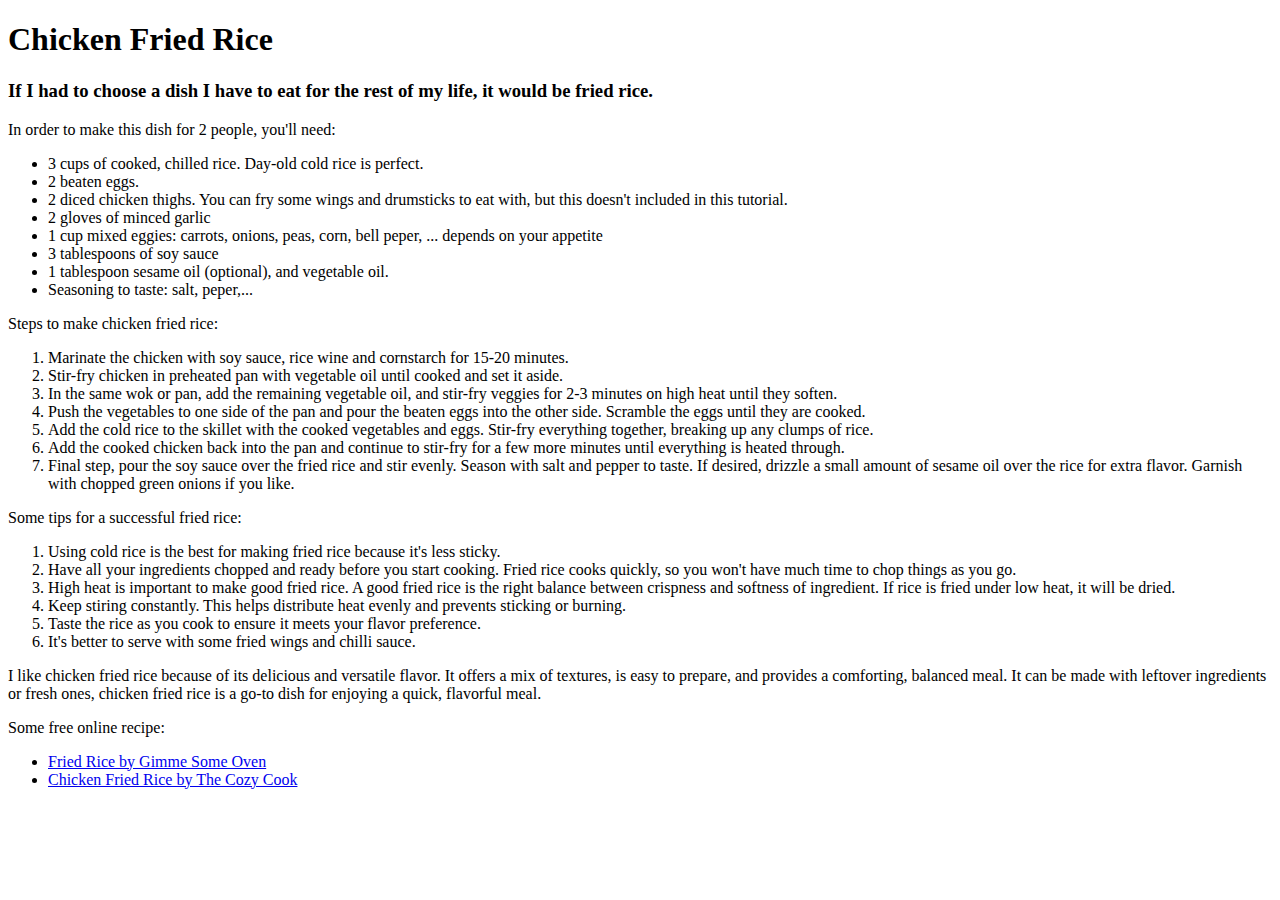
<file: lab01/index.html>
<!DOCTYPE html>
<html lang="en">
<head>
    <title>My Favourite Recipe</title>
    <meta charset="UTF-8">
</head>
<body>
    <h1>Chicken Fried Rice</h1>
    <h3>If I had to choose a dish I have to eat for the rest of my life, it would be fried rice.</h3>
    <p>In order to make this dish for 2 people, you'll need:</p>
    <ul>
        <li>3 cups of cooked, chilled rice. Day-old cold rice is perfect.</li>
        <li>2 beaten eggs.</li>
        <li>2 diced chicken thighs. You can fry some wings and drumsticks to eat with, but this doesn't included in this tutorial.</li>
        <li>2 gloves of minced garlic</li>
        <li>1 cup mixed eggies: carrots, onions, peas, corn, bell peper, ... depends on your appetite</li>
        <li>3 tablespoons of soy sauce</li>
        <li>1 tablespoon sesame oil (optional), and vegetable oil.</li>
        <li>Seasoning to taste: salt, peper,...  </li>
    </ul>
    <p>Steps to make chicken fried rice: </p>
    <ol>
        <li>Marinate the chicken with soy sauce, rice wine and cornstarch for 15-20 minutes.</li>
        <li>Stir-fry chicken in preheated pan with vegetable oil until cooked and set it aside. </li>
        <li>In the same wok or pan, add the remaining vegetable oil, and stir-fry veggies for 2-3 minutes on high heat until they soften.</li>
        <li>Push the vegetables to one side of the pan and pour the beaten eggs into the other side. Scramble the eggs until they are  cooked.</li>
        <li>Add the cold rice to the skillet with the cooked vegetables and eggs. Stir-fry everything together, breaking up any clumps of rice.</li>
        <li>Add the cooked chicken back into the pan and continue to stir-fry for a few more minutes until everything is heated through.</li>
        <li>Final step, pour the soy sauce over the fried rice and stir evenly. Season with salt and pepper to taste. If desired, drizzle a small amount of sesame oil over the rice for extra flavor. Garnish with chopped green onions if you like.</li>
    </ol>
    <p>Some tips for a successful fried rice: </p>
    <ol>
        <li>Using cold rice is the best for making fried rice because it's less sticky.</li>
        <li>Have all your ingredients chopped and ready before you start cooking. Fried rice cooks quickly, so you won't have much time to chop things as you go.</li>
        <li>High heat is important to make good fried rice. A good fried rice is the right balance between crispness and softness of ingredient. If rice is fried under low heat, it will be dried.</li>
        <li>Keep stiring constantly. This helps distribute heat evenly and prevents sticking or burning.</li>
        <li>Taste the rice as you cook to ensure it meets your flavor preference.</li>
        <li>It's better to serve with some fried wings and chilli sauce.</li>
    </ol>
    <p>I like chicken fried rice because of its delicious and versatile flavor. It offers a mix of textures, is easy to prepare, and provides a comforting, balanced meal. It can be made with leftover ingredients or fresh ones, chicken fried rice is a go-to dish for enjoying a quick, flavorful meal.</p>
    <p>Some free online recipe: </p>
    <ul>
        <li>
            <a href="https://www.gimmesomeoven.com/fried-rice-recipe/">Fried Rice by Gimme Some Oven </a>
        </li>
        <li>
            <a href="https://thecozycook.com/chicken-fried-rice/">Chicken Fried Rice by The Cozy Cook</a>
        </li>
    </ul>
</body>
</html>
</file>
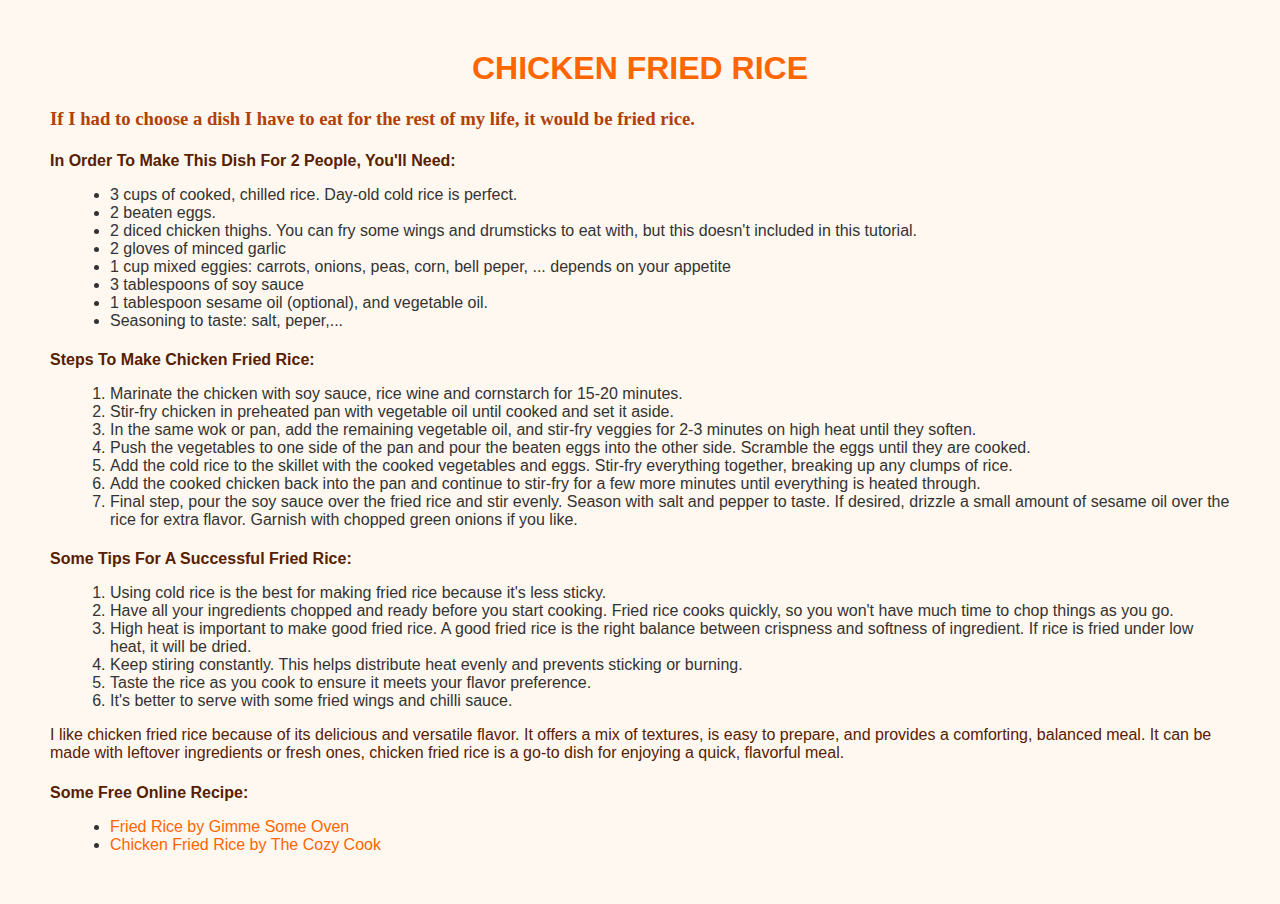
<file: lab02/index.html>
<!DOCTYPE html>
<html lang="en">
<head>
    <title>My Favourite Recipe</title>
    <meta charset="UTF-8">
    <link rel="stylesheet" href="recipe.css">
</head>
<body>
    <h1>CHICKEN FRIED RICE</h1>
    <h3>If I had to choose a dish I have to eat for the rest of my life, it would be fried rice.</h3>
    <h4>In order to make this dish for 2 people, you'll need:</h4>
    <ul>
        <li>3 cups of cooked, chilled rice. Day-old cold rice is perfect.</li>
        <li>2 beaten eggs.</li>
        <li>2 diced chicken thighs. You can fry some wings and drumsticks to eat with, but this doesn't included in this tutorial.</li>
        <li>2 gloves of minced garlic</li>
        <li>1 cup mixed eggies: carrots, onions, peas, corn, bell peper, ... depends on your appetite</li>
        <li>3 tablespoons of soy sauce</li>
        <li>1 tablespoon sesame oil (optional), and vegetable oil.</li>
        <li>Seasoning to taste: salt, peper,...  </li>
    </ul>
    <h4>Steps to make chicken fried rice: </h4>
    <ol>
        <li>Marinate the chicken with soy sauce, rice wine and cornstarch for 15-20 minutes.</li>
        <li>Stir-fry chicken in preheated pan with vegetable oil until cooked and set it aside. </li>
        <li>In the same wok or pan, add the remaining vegetable oil, and stir-fry veggies for 2-3 minutes on high heat until they soften.</li>
        <li>Push the vegetables to one side of the pan and pour the beaten eggs into the other side. Scramble the eggs until they are  cooked.</li>
        <li>Add the cold rice to the skillet with the cooked vegetables and eggs. Stir-fry everything together, breaking up any clumps of rice.</li>
        <li>Add the cooked chicken back into the pan and continue to stir-fry for a few more minutes until everything is heated through.</li>
        <li>Final step, pour the soy sauce over the fried rice and stir evenly. Season with salt and pepper to taste. If desired, drizzle a small amount of sesame oil over the rice for extra flavor. Garnish with chopped green onions if you like.</li>
    </ol>
    <h4>Some tips for a successful fried rice: </h4>
    <ol>
        <li>Using cold rice is the best for making fried rice because it's less sticky.</li>
        <li>Have all your ingredients chopped and ready before you start cooking. Fried rice cooks quickly, so you won't have much time to chop things as you go.</li>
        <li>High heat is important to make good fried rice. A good fried rice is the right balance between crispness and softness of ingredient. If rice is fried under low heat, it will be dried.</li>
        <li>Keep stiring constantly. This helps distribute heat evenly and prevents sticking or burning.</li>
        <li>Taste the rice as you cook to ensure it meets your flavor preference.</li>
        <li>It's better to serve with some fried wings and chilli sauce.</li>
    </ol>
    <p>I like chicken fried rice because of its delicious and versatile flavor. It offers a mix of textures, is easy to prepare, and provides a comforting, balanced meal. It can be made with leftover ingredients or fresh ones, chicken fried rice is a go-to dish for enjoying a quick, flavorful meal.</p>
    <h4>Some free online recipe: </h4>
    <ul>
        <li>
            <a href="https://www.gimmesomeoven.com/fried-rice-recipe/">Fried Rice by Gimme Some Oven </a>
        </li>
        <li>
            <a href="https://thecozycook.com/chicken-fried-rice/">Chicken Fried Rice by The Cozy Cook</a>
        </li>
    </ul>
</body>
</html>
</file>
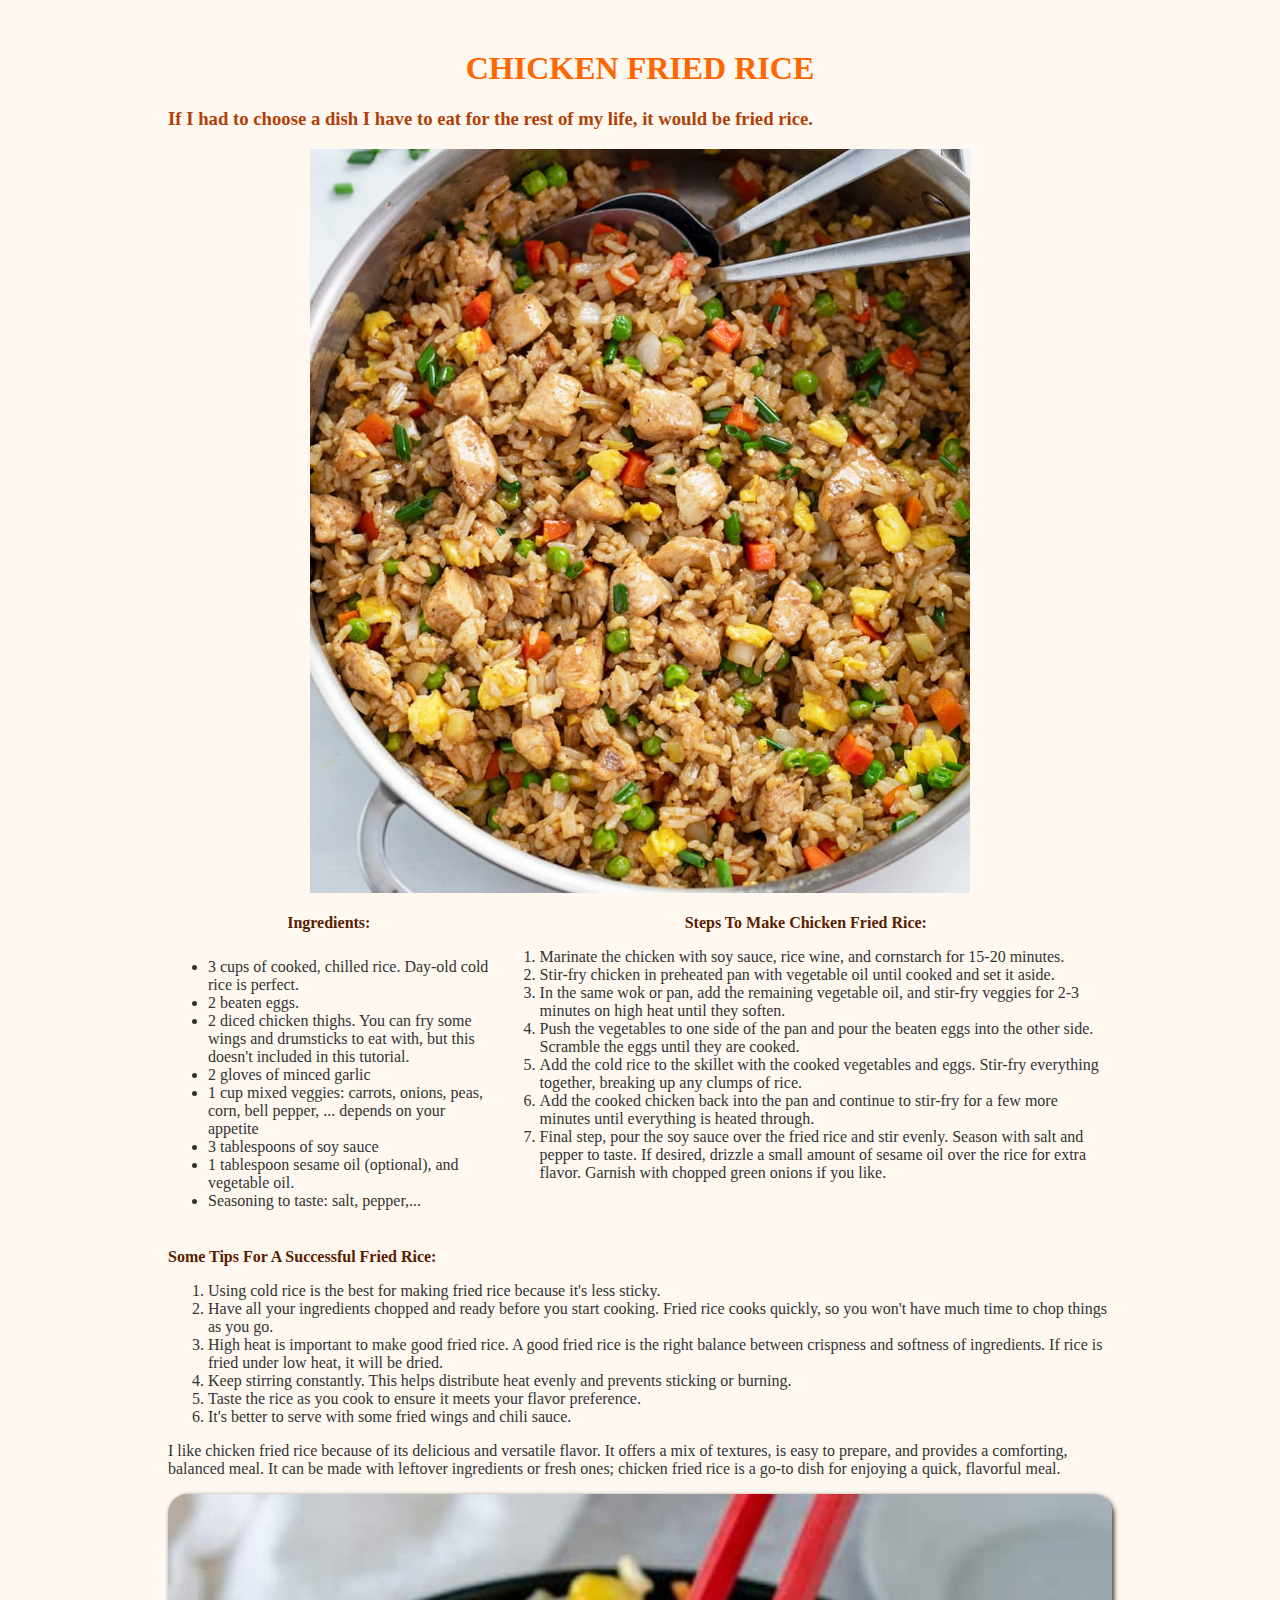
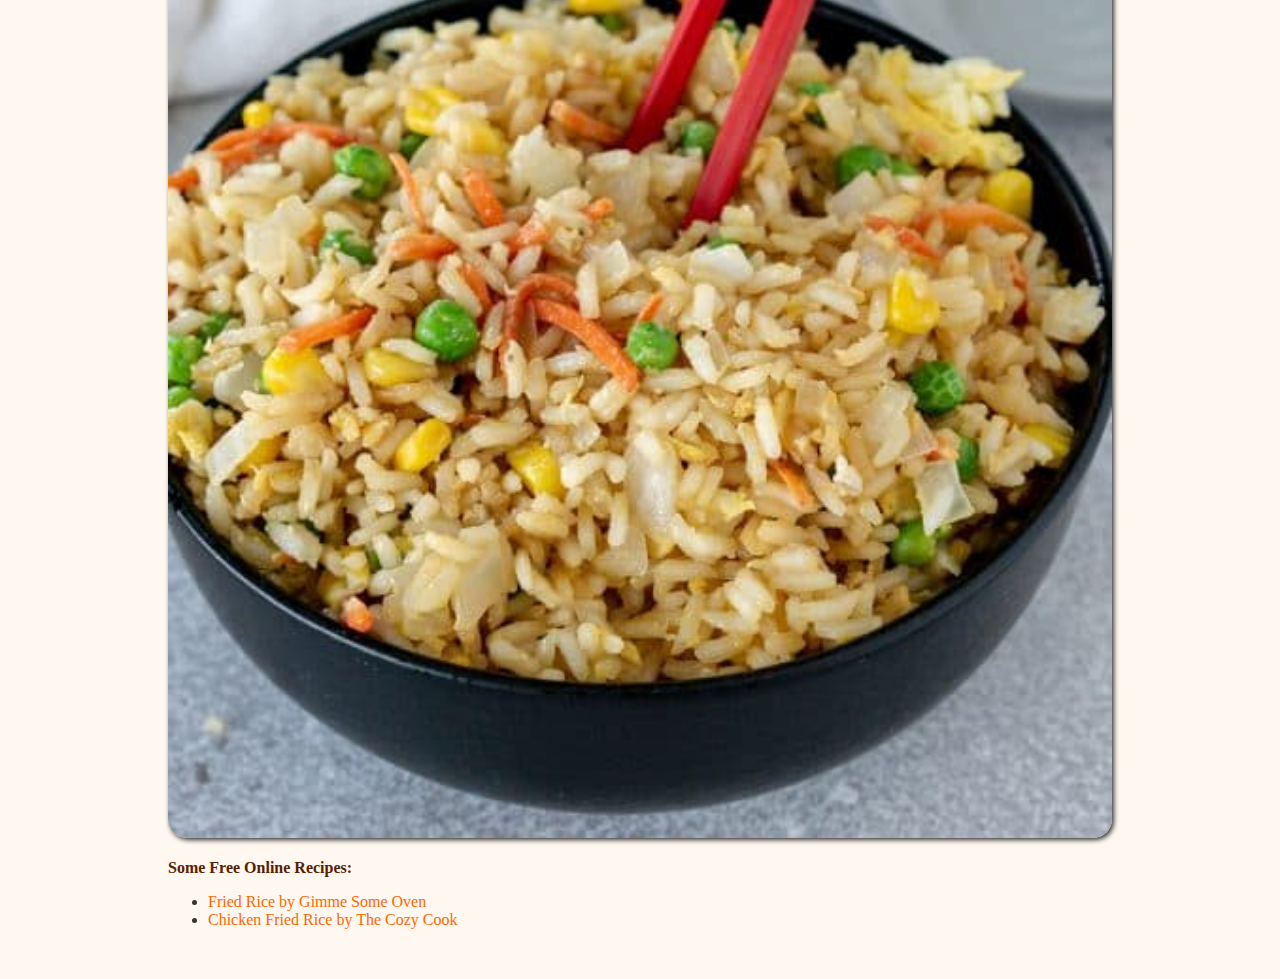
<file: lab06/index.html>
<!DOCTYPE html>
<html lang="en">
<head>
    <meta charset="UTF-8">
    <meta name="viewport" content="width=device-width, initial-scale=1.0">
    <title>My Favourite Recipe</title>
    <link rel="stylesheet" href="recipe.css">
</head>
<body>
    <div class="wrapper">
        <h1>CHICKEN FRIED RICE</h1>
        <h3>If I had to choose a dish I have to eat for the rest of my life, it would be fried rice.</h3>
        <img class="image1" src="images/friedrice1.jpeg" alt="Chicken Fried Rice Image" width="100%">
        <div class="recipe">
            <div class="ingredients">
                <h4>Ingredients: </h4>
                <ul>
                    <li>3 cups of cooked, chilled rice. Day-old cold rice is perfect.</li>
                    <li>2 beaten eggs.</li>
                    <li>2 diced chicken thighs. You can fry some wings and drumsticks to eat with, but this doesn't included in this tutorial.</li>
                    <li>2 gloves of minced garlic</li>
                    <li>1 cup mixed veggies: carrots, onions, peas, corn, bell pepper, ... depends on your appetite</li>
                    <li>3 tablespoons of soy sauce</li>
                    <li>1 tablespoon sesame oil (optional), and vegetable oil.</li>
                    <li>Seasoning to taste: salt, pepper,...</li>
                </ul>
            </div>
            <div class="instruction">
                <h4>Steps to make chicken fried rice: </h4>
                <ol>
                    <li>Marinate the chicken with soy sauce, rice wine, and cornstarch for 15-20 minutes.</li>
                    <li>Stir-fry chicken in preheated pan with vegetable oil until cooked and set it aside.</li>
                    <li>In the same wok or pan, add the remaining vegetable oil, and stir-fry veggies for 2-3 minutes on high heat until they soften.</li>
                    <li>Push the vegetables to one side of the pan and pour the beaten eggs into the other side. Scramble the eggs until they are cooked.</li>
                    <li>Add the cold rice to the skillet with the cooked vegetables and eggs. Stir-fry everything together, breaking up any clumps of rice.</li>
                    <li>Add the cooked chicken back into the pan and continue to stir-fry for a few more minutes until everything is heated through.</li>
                    <li>Final step, pour the soy sauce over the fried rice and stir evenly. Season with salt and pepper to taste. If desired, drizzle a small amount of sesame oil over the rice for extra flavor. Garnish with chopped green onions if you like.</li>
                </ol>
            </div>
        </div>
        <div class="tips">
            <h4>Some tips for a successful fried rice: </h4>
            <ol>
                <li>Using cold rice is the best for making fried rice because it's less sticky.</li>
                <li>Have all your ingredients chopped and ready before you start cooking. Fried rice cooks quickly, so you won't have much time to chop things as you go.</li>
                <li>High heat is important to make good fried rice. A good fried rice is the right balance between crispness and softness of ingredients. If rice is fried under low heat, it will be dried.</li>
                <li>Keep stirring constantly. This helps distribute heat evenly and prevents sticking or burning.</li>
                <li>Taste the rice as you cook to ensure it meets your flavor preference.</li>
                <li>It's better to serve with some fried wings and chili sauce.</li>
            </ol>
            <p>I like chicken fried rice because of its delicious and versatile flavor. It offers a mix of textures, is easy to prepare, and provides a comforting, balanced meal. It can be made with leftover ingredients or fresh ones; chicken fried rice is a go-to dish for enjoying a quick, flavorful meal.</p>
        </div>
        <div class="image2"></div>
        <div class="extras">
            <h4>Some free online recipes: </h4>
            <ul>
                <li>
                    <a href="https://www.gimmesomeoven.com/fried-rice-recipe/">Fried Rice by Gimme Some Oven </a>
                </li>
                <li>
                    <a href="https://thecozycook.com/chicken-fried-rice/">Chicken Fried Rice by The Cozy Cook</a>
                </li>
            </ul>
        </div>
    </div>
</body>
</html>
</file>
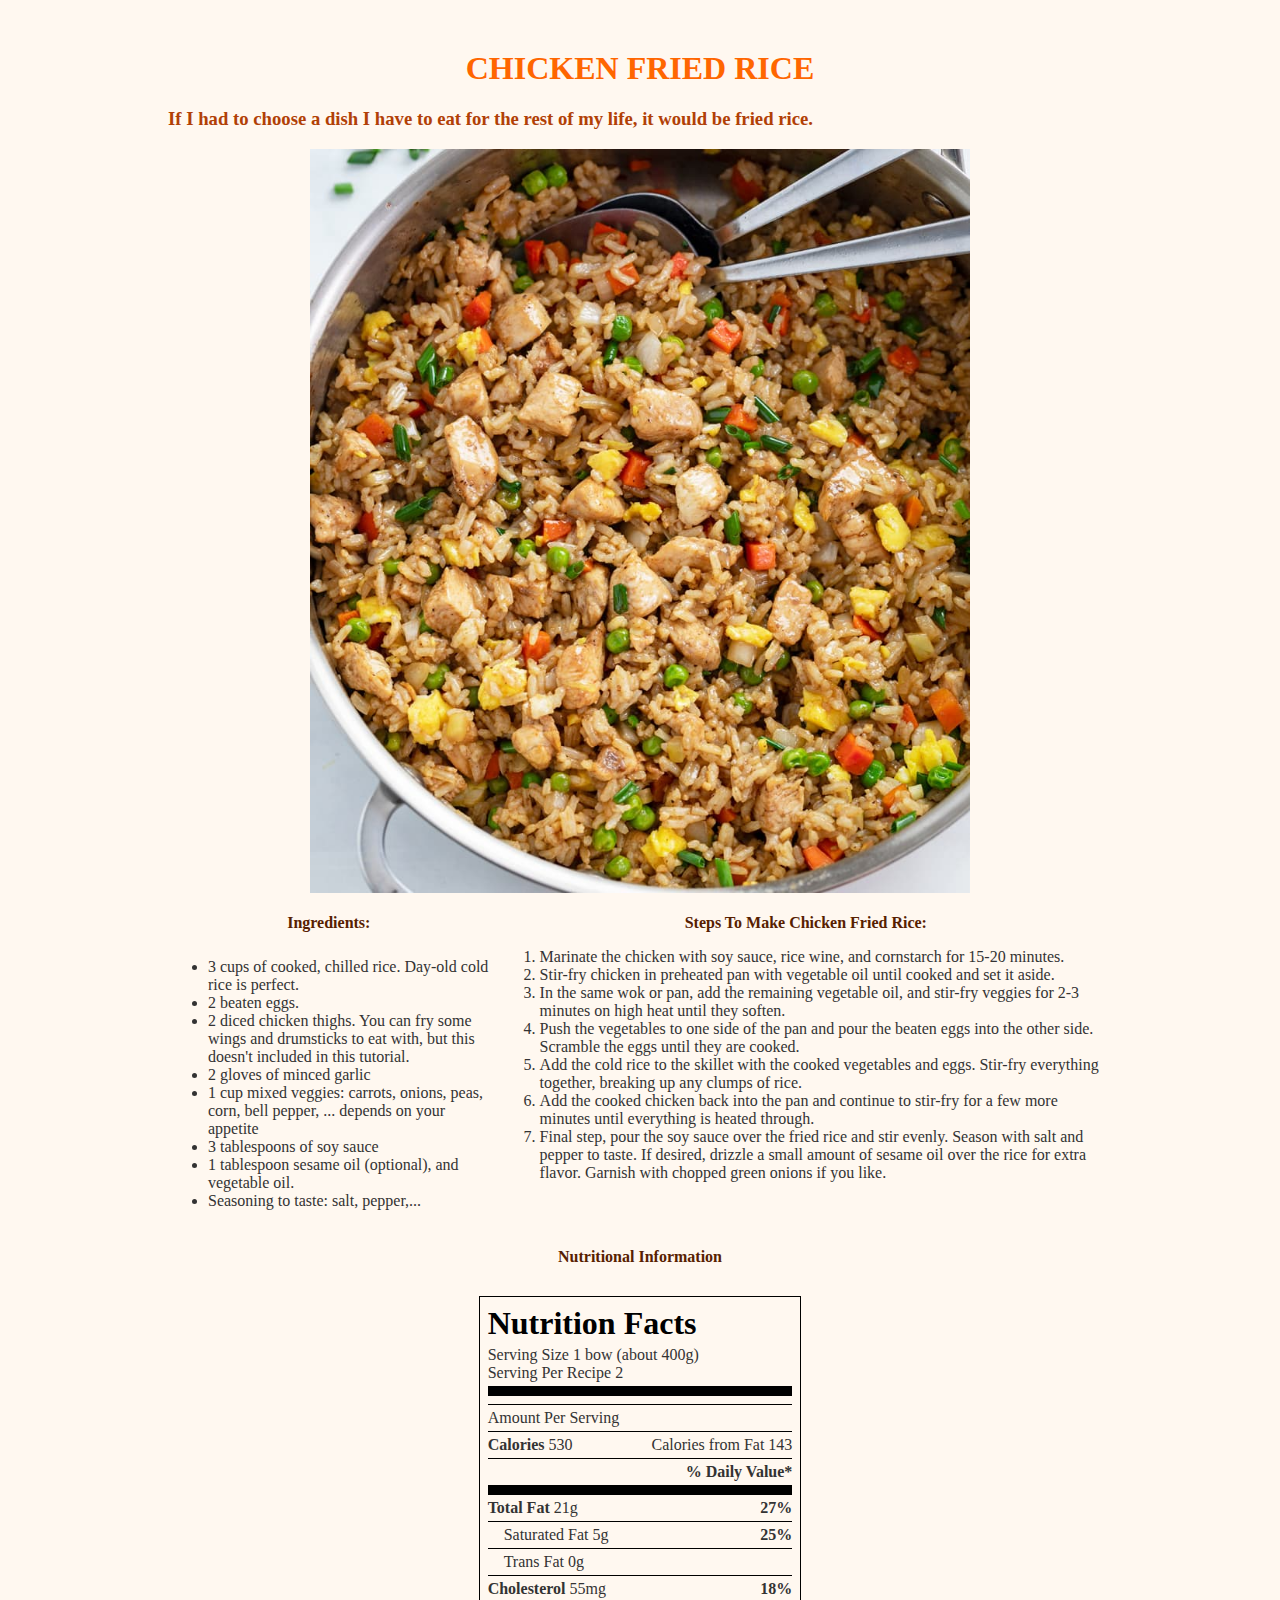
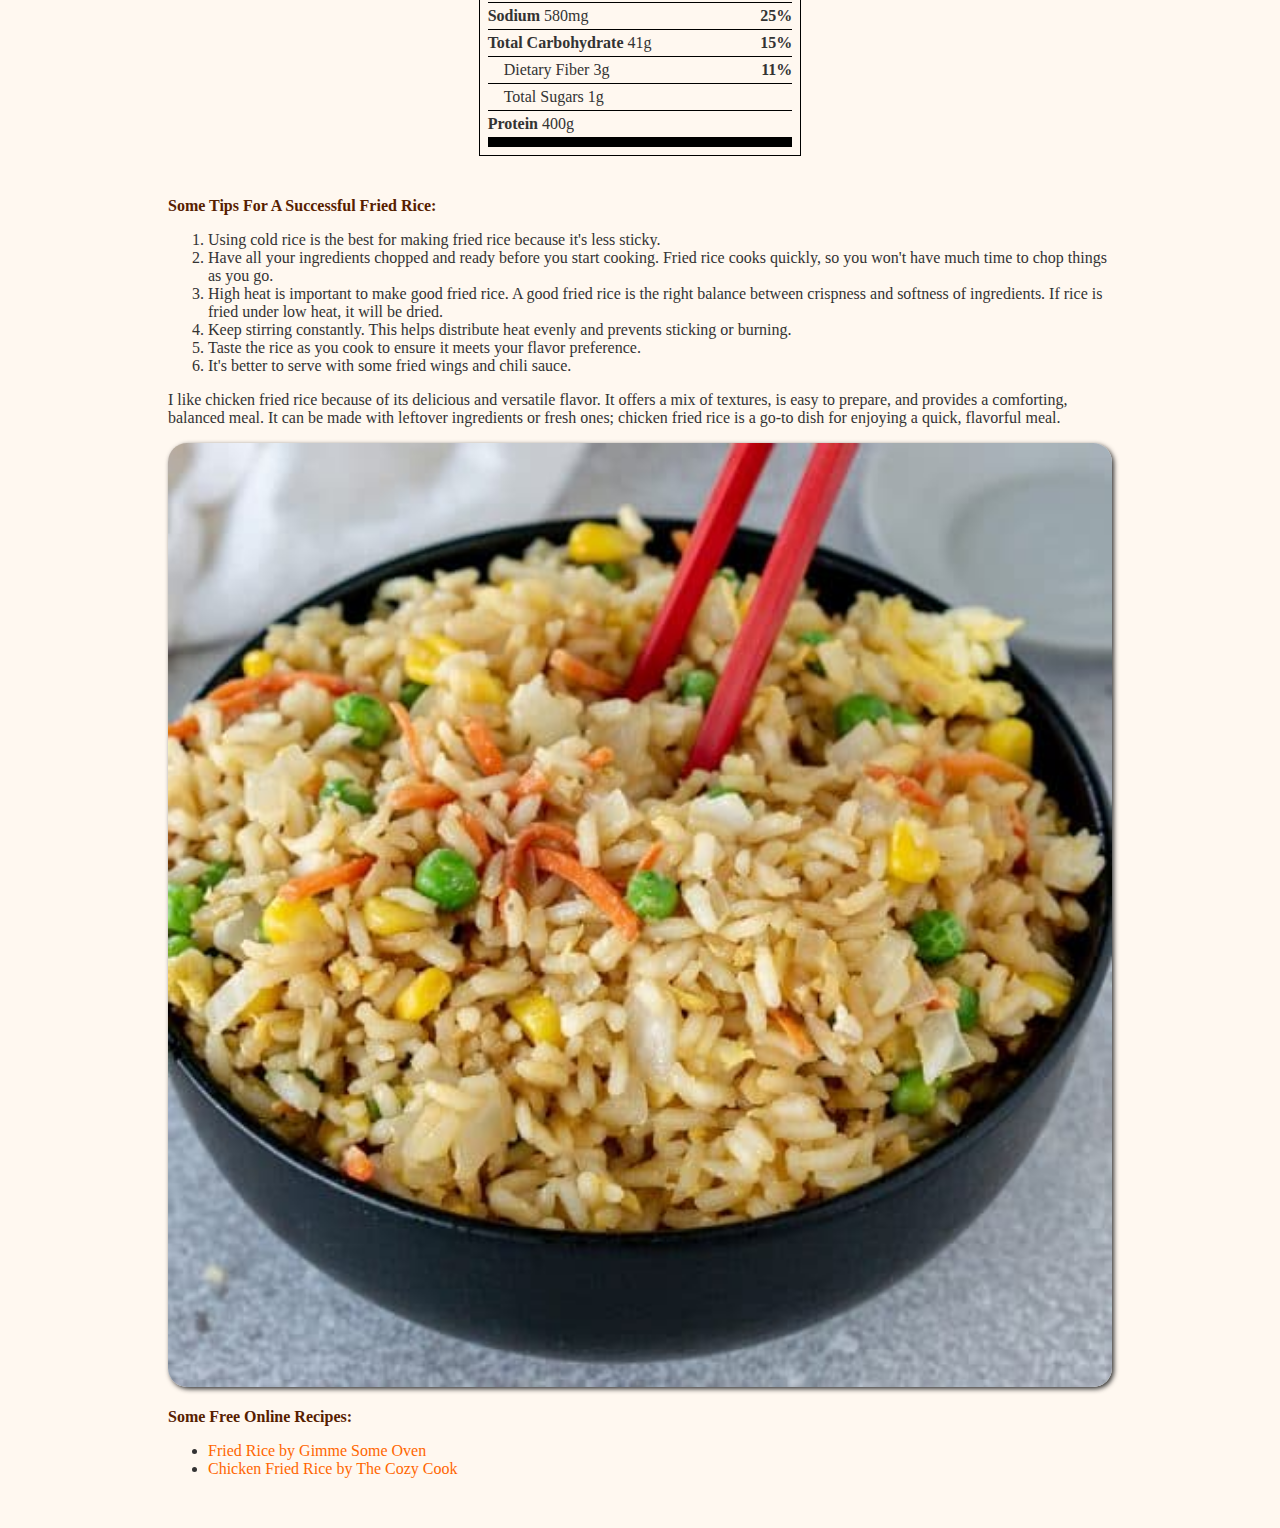
<file: lab07/index.html>
<!DOCTYPE html>
<html lang="en">
<head>
    <meta charset="UTF-8">
    <meta name="viewport" content="width=device-width, initial-scale=1.0">
    <title>My Favourite Recipe</title>
    <link rel="stylesheet" href="recipe.css">
</head>
<body>
    <div class="wrapper">
        <h1>CHICKEN FRIED RICE</h1>
        <h3>If I had to choose a dish I have to eat for the rest of my life, it would be fried rice.</h3>
        <img class="image1" src="images/friedrice1.jpeg" alt="Chicken Fried Rice Image">
        <div class="recipe">
            <div class="ingredients">
                <h4>Ingredients: </h4>
                <ul>
                    <li>3 cups of cooked, chilled rice. Day-old cold rice is perfect.</li>
                    <li>2 beaten eggs.</li>
                    <li>2 diced chicken thighs. You can fry some wings and drumsticks to eat with, but this doesn't included in this tutorial.</li>
                    <li>2 gloves of minced garlic</li>
                    <li>1 cup mixed veggies: carrots, onions, peas, corn, bell pepper, ... depends on your appetite</li>
                    <li>3 tablespoons of soy sauce</li>
                    <li>1 tablespoon sesame oil (optional), and vegetable oil.</li>
                    <li>Seasoning to taste: salt, pepper,...</li>
                </ul>
            </div>
            <div class="instruction">
                <h4>Steps to make chicken fried rice: </h4>
                <ol>
                    <li>Marinate the chicken with soy sauce, rice wine, and cornstarch for 15-20 minutes.</li>
                    <li>Stir-fry chicken in preheated pan with vegetable oil until cooked and set it aside.</li>
                    <li>In the same wok or pan, add the remaining vegetable oil, and stir-fry veggies for 2-3 minutes on high heat until they soften.</li>
                    <li>Push the vegetables to one side of the pan and pour the beaten eggs into the other side. Scramble the eggs until they are cooked.</li>
                    <li>Add the cold rice to the skillet with the cooked vegetables and eggs. Stir-fry everything together, breaking up any clumps of rice.</li>
                    <li>Add the cooked chicken back into the pan and continue to stir-fry for a few more minutes until everything is heated through.</li>
                    <li>Final step, pour the soy sauce over the fried rice and stir evenly. Season with salt and pepper to taste. If desired, drizzle a small amount of sesame oil over the rice for extra flavor. Garnish with chopped green onions if you like.</li>
                </ol>
            </div>
        </div>
        <div class="nutrition">
            <h4>Nutritional Information</h4>
            <section class="facts">
                <header class="header">
                  <h3 class="title">Nutrition Facts</h3>
                  <p>Serving Size 1 bow (about 400g)</p>
                  <p>Serving Per Recipe 2</p>
                </header>
                <table class="table">
                  <thead>
                    <tr>
                      <th scope="row" colspan="3">
                        Amount Per Serving
                      </th>
                    </tr>
                  </thead>
                  <tbody>
                    <tr>
                      <th scope="row" colspan="2">
                        <b>Calories</b> 530
                      </th>
                      <td>Calories from Fat 143</td>
                    </tr>
                    <tr class="thick">
                      <td colspan="3" class="info">
                        <b>% Daily Value*</b>
                      </td>
                    </tr>
                    <tr>
                      <th scope="row" colspan="2">
                        <b>Total Fat</b> 21g
                      </th>
                      <td><b>27%</b></td>
                    </tr>
                    <tr>
                      <td class="blank"></td>
                      <th scope="row" >Saturated Fat 5g</th>
                      <td><b>25%</b></td>
                    </tr>
                    <tr>
                      <td class="blank"></td>
                      <th scope="row">Trans Fat 0g</th>
                      <td></td>
                    </tr>
                    <tr>
                      <th scope="row" colspan="2">
                        <b>Cholesterol</b> 55mg
                      </th>
                      <td><b>18%</b></td>
                    </tr>
                    <tr>
                      <th scope="row" colspan="2">
                        <b>Sodium</b> 580mg
                      </th>
                      <td><b>25%</b></td>
                    </tr>
                    <tr>
                      <th scope="row" colspan="2">
                        <b>Total Carbohydrate</b> 41g
                      </th>
                      <td><b>15%</b></td>
                    </tr>
                    <tr>
                      <td class="blank"></td>
                      <th scope="row">Dietary Fiber 3g</th>
                      <td><b>11%</b></td>
                    </tr>
                    <tr>
                      <td class="blank"></td>
                      <th scope="row">Total Sugars 1g</th>
                      <td></td>
                    </tr>
                    <tr class="thick">
                      <th scope="row" colspan="2">
                        <b>Protein</b> 400g
                      </th>
                      <td></td>
                    </tr>
                  </tbody>
                </table>
              </section>
        </div>
        <div class="tips">
            <h4>Some tips for a successful fried rice: </h4>
            <ol>
                <li>Using cold rice is the best for making fried rice because it's less sticky.</li>
                <li>Have all your ingredients chopped and ready before you start cooking. Fried rice cooks quickly, so you won't have much time to chop things as you go.</li>
                <li>High heat is important to make good fried rice. A good fried rice is the right balance between crispness and softness of ingredients. If rice is fried under low heat, it will be dried.</li>
                <li>Keep stirring constantly. This helps distribute heat evenly and prevents sticking or burning.</li>
                <li>Taste the rice as you cook to ensure it meets your flavor preference.</li>
                <li>It's better to serve with some fried wings and chili sauce.</li>
            </ol>
            <p>I like chicken fried rice because of its delicious and versatile flavor. It offers a mix of textures, is easy to prepare, and provides a comforting, balanced meal. It can be made with leftover ingredients or fresh ones; chicken fried rice is a go-to dish for enjoying a quick, flavorful meal.</p>
        </div>
        <div class="image2"></div>
        <div class="extras">
            <h4>Some free online recipes: </h4>
            <ul>
                <li>
                    <a href="https://www.gimmesomeoven.com/fried-rice-recipe/">Fried Rice by Gimme Some Oven </a>
                </li>
                <li>
                    <a href="https://thecozycook.com/chicken-fried-rice/">Chicken Fried Rice by The Cozy Cook</a>
                </li>
            </ul>
        </div>
    </div>
</body>
</html>
</file>
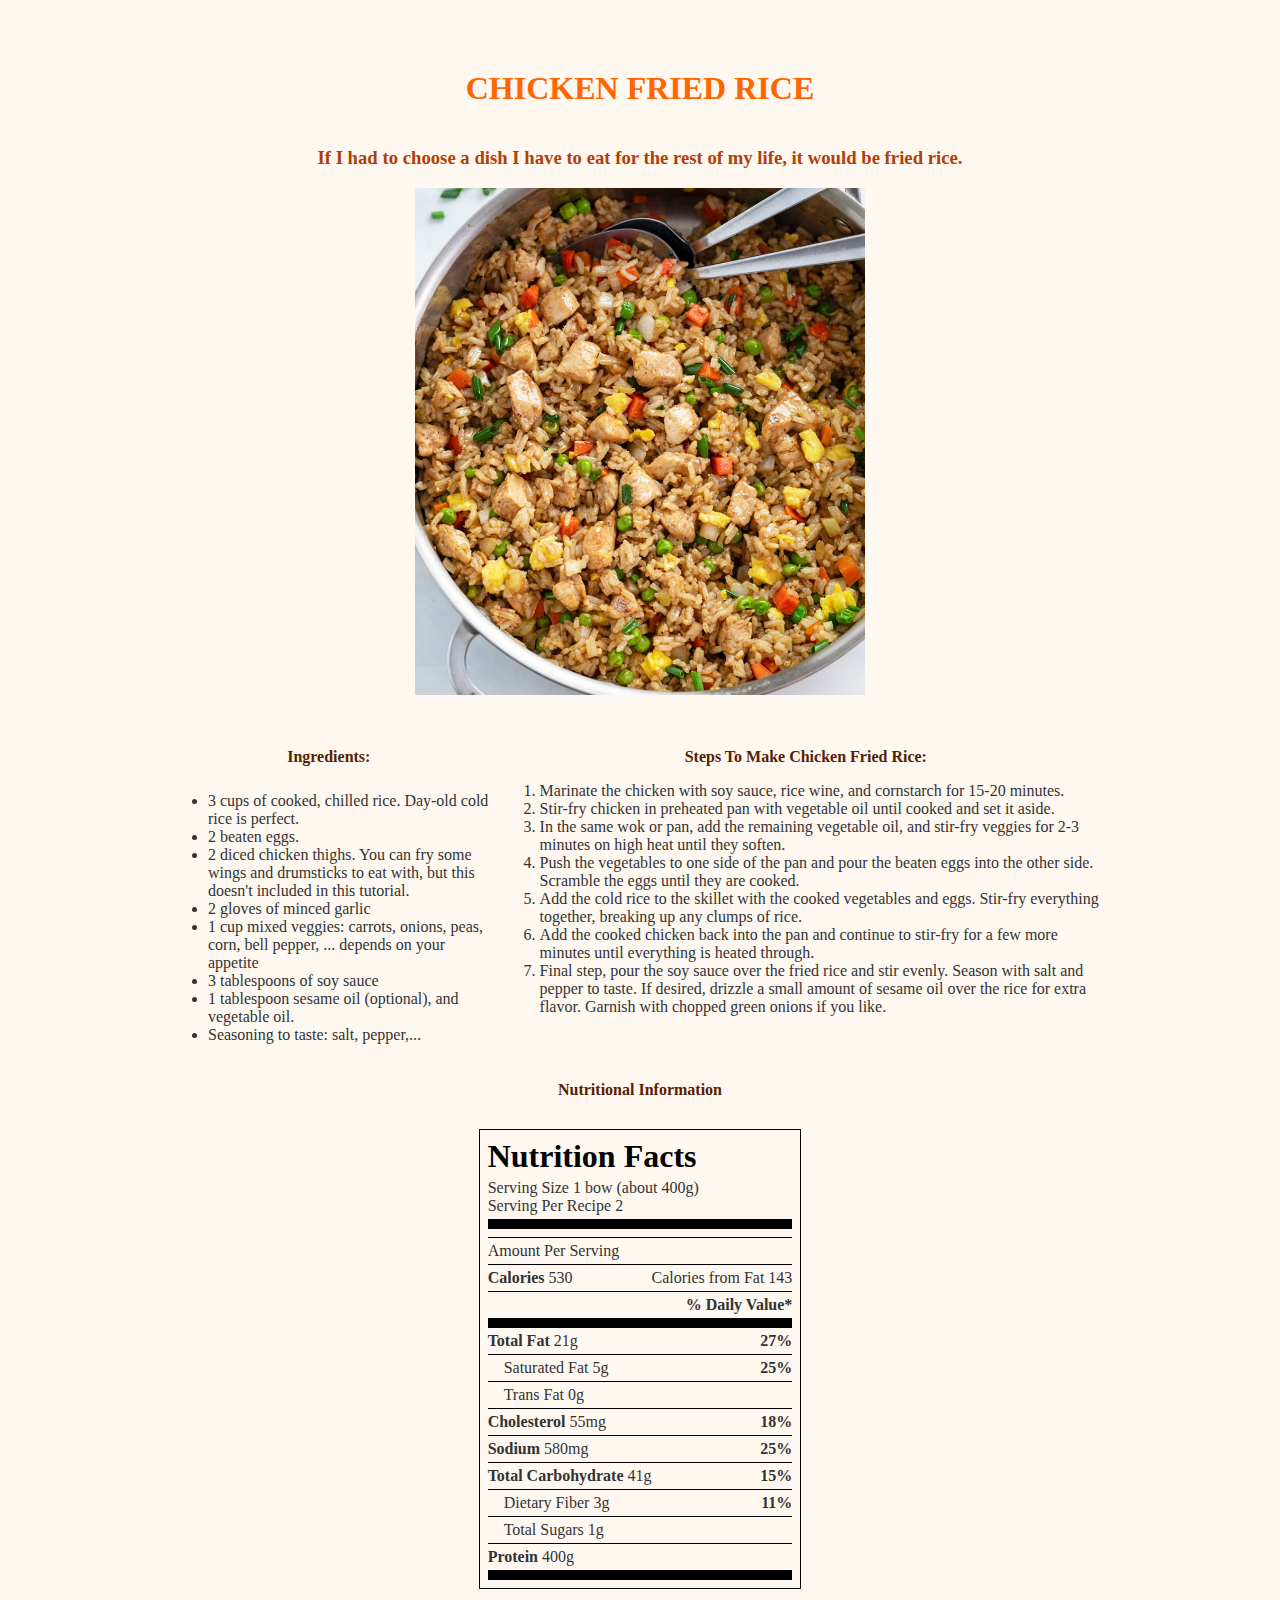
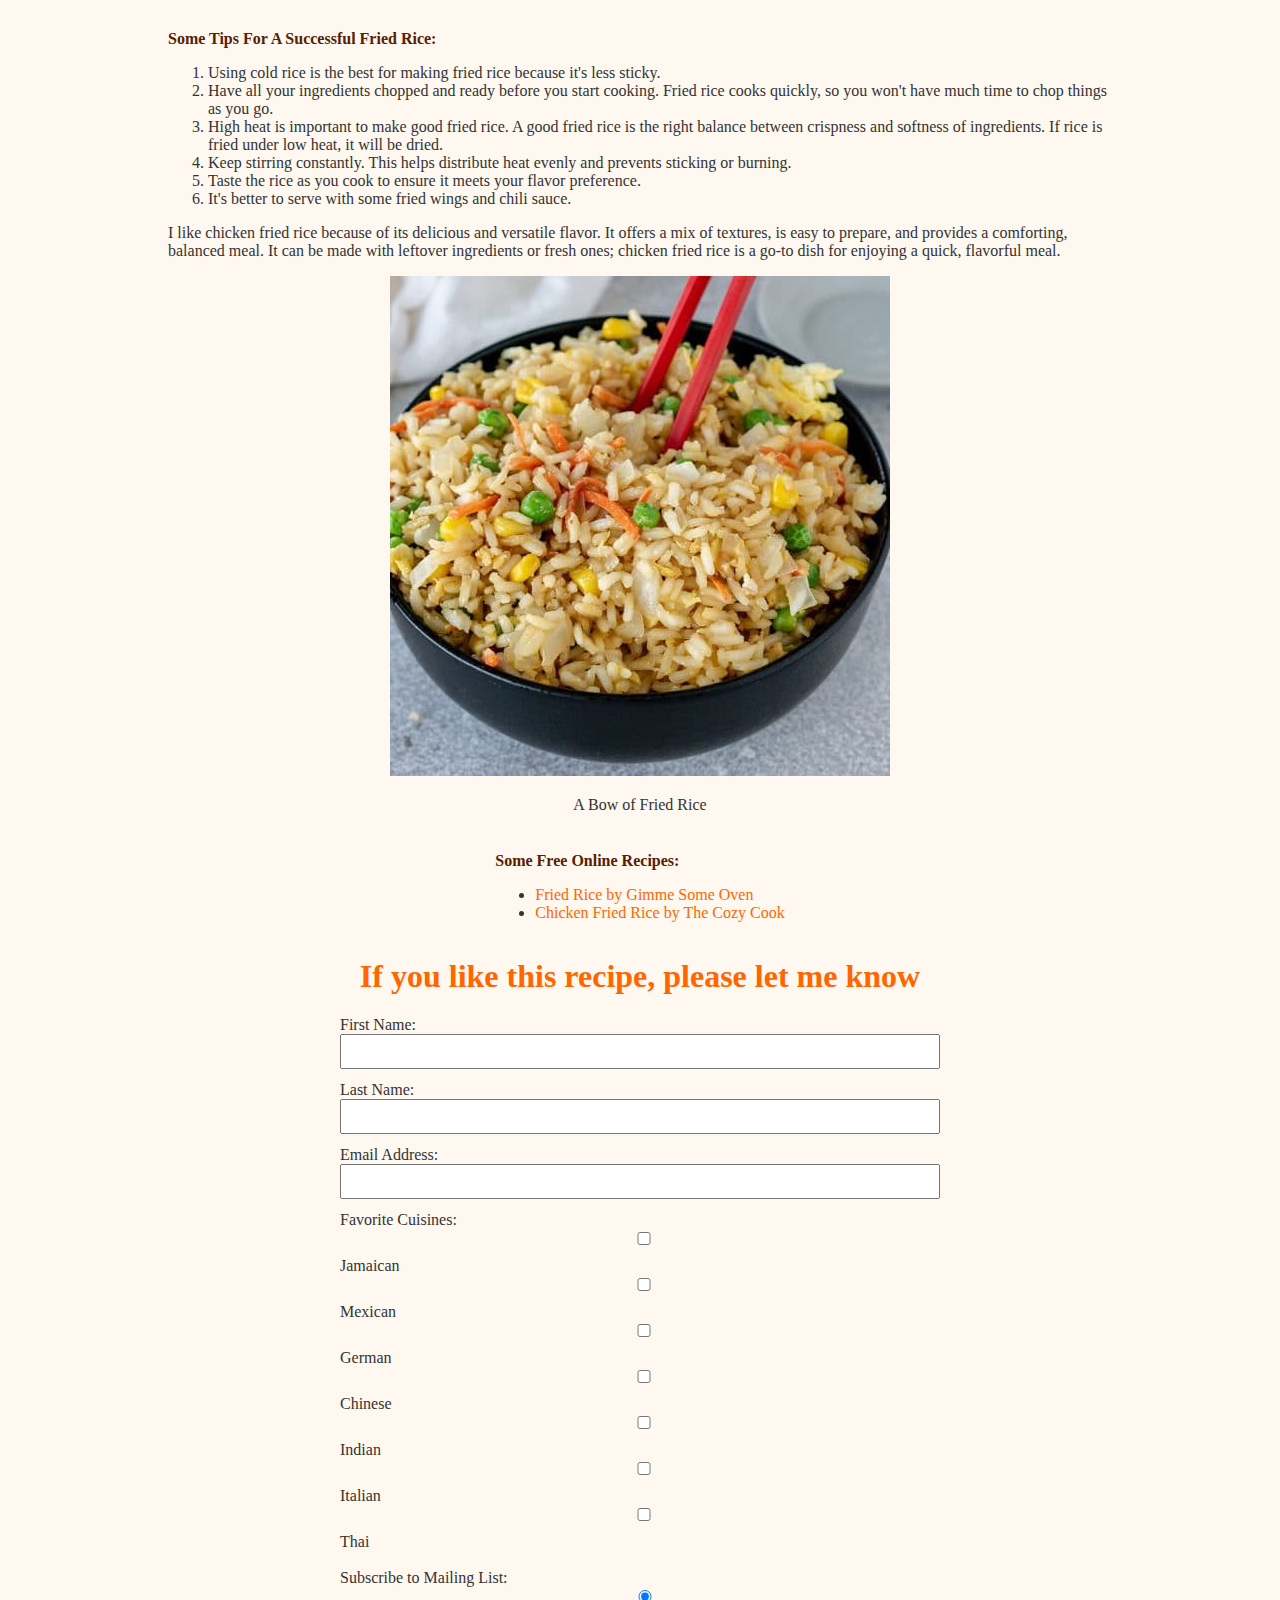
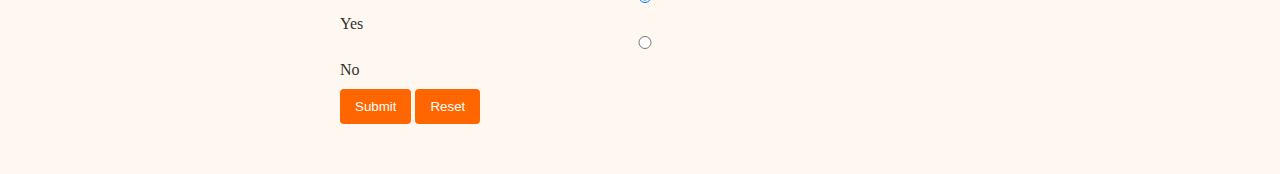
<file: lab08/index.html>
<!DOCTYPE html>
<html lang="en">

<head>
  <meta charset="UTF-8">
  <meta name="viewport" content="width=device-width, initial-scale=1.0">
  <title>My Favourite Recipe</title>
  <link rel="stylesheet" href="recipe.css">
</head>

<body>
  <div class="wrapper">
    <h1>CHICKEN FRIED RICE</h1>
    <h3>If I had to choose a dish I have to eat for the rest of my life, it would be fried rice.</h3>
    <img class="image1" src="images/friedrice1.jpeg" alt="Chicken Fried Rice Image">
    <p></p>
    <div class="recipe">
      <div class="ingredients">
        <h4>Ingredients: </h4>
        <ul>
          <li>3 cups of cooked, chilled rice. Day-old cold rice is perfect.</li>
          <li>2 beaten eggs.</li>
          <li>2 diced chicken thighs. You can fry some wings and drumsticks to eat with, but this doesn't included in
            this tutorial.</li>
          <li>2 gloves of minced garlic</li>
          <li>1 cup mixed veggies: carrots, onions, peas, corn, bell pepper, ... depends on your appetite</li>
          <li>3 tablespoons of soy sauce</li>
          <li>1 tablespoon sesame oil (optional), and vegetable oil.</li>
          <li>Seasoning to taste: salt, pepper,...</li>
        </ul>
      </div>
      <div class="instruction">
        <h4>Steps to make chicken fried rice: </h4>
        <ol>
          <li>Marinate the chicken with soy sauce, rice wine, and cornstarch for 15-20 minutes.</li>
          <li>Stir-fry chicken in preheated pan with vegetable oil until cooked and set it aside.</li>
          <li>In the same wok or pan, add the remaining vegetable oil, and stir-fry veggies for 2-3 minutes on high heat
            until they soften.</li>
          <li>Push the vegetables to one side of the pan and pour the beaten eggs into the other side. Scramble the eggs
            until they are cooked.</li>
          <li>Add the cold rice to the skillet with the cooked vegetables and eggs. Stir-fry everything together,
            breaking up any clumps of rice.</li>
          <li>Add the cooked chicken back into the pan and continue to stir-fry for a few more minutes until everything
            is heated through.</li>
          <li>Final step, pour the soy sauce over the fried rice and stir evenly. Season with salt and pepper to taste.
            If desired, drizzle a small amount of sesame oil over the rice for extra flavor. Garnish with chopped green
            onions if you like.</li>
        </ol>
      </div>
    </div>
    <div class="nutrition">
      <h4>Nutritional Information</h4>
      <section class="facts">
        <header class="header">
          <h3 class="title">Nutrition Facts</h3>
          <p>Serving Size 1 bow (about 400g)</p>
          <p>Serving Per Recipe 2</p>
        </header>
        <table class="table">
          <thead>
            <tr>
              <th scope="row" colspan="3">
                Amount Per Serving
              </th>
            </tr>
          </thead>
          <tbody>
            <tr>
              <th scope="row" colspan="2">
                <b>Calories</b> 530
              </th>
              <td>Calories from Fat 143</td>
            </tr>
            <tr class="thick">
              <td colspan="3" class="info">
                <b>% Daily Value*</b>
              </td>
            </tr>
            <tr>
              <th scope="row" colspan="2">
                <b>Total Fat</b> 21g
              </th>
              <td><b>27%</b></td>
            </tr>
            <tr>
              <td class="blank"></td>
              <th scope="row">Saturated Fat 5g</th>
              <td><b>25%</b></td>
            </tr>
            <tr>
              <td class="blank"></td>
              <th scope="row">Trans Fat 0g</th>
              <td></td>
            </tr>
            <tr>
              <th scope="row" colspan="2">
                <b>Cholesterol</b> 55mg
              </th>
              <td><b>18%</b></td>
            </tr>
            <tr>
              <th scope="row" colspan="2">
                <b>Sodium</b> 580mg
              </th>
              <td><b>25%</b></td>
            </tr>
            <tr>
              <th scope="row" colspan="2">
                <b>Total Carbohydrate</b> 41g
              </th>
              <td><b>15%</b></td>
            </tr>
            <tr>
              <td class="blank"></td>
              <th scope="row">Dietary Fiber 3g</th>
              <td><b>11%</b></td>
            </tr>
            <tr>
              <td class="blank"></td>
              <th scope="row">Total Sugars 1g</th>
              <td></td>
            </tr>
            <tr class="thick">
              <th scope="row" colspan="2">
                <b>Protein</b> 400g
              </th>
              <td></td>
            </tr>
          </tbody>
        </table>
      </section>
    </div>
    <div class="tips">
      <h4>Some tips for a successful fried rice: </h4>
      <ol>
        <li>Using cold rice is the best for making fried rice because it's less sticky.</li>
        <li>Have all your ingredients chopped and ready before you start cooking. Fried rice cooks quickly, so you won't
          have much time to chop things as you go.</li>
        <li>High heat is important to make good fried rice. A good fried rice is the right balance between crispness and
          softness of ingredients. If rice is fried under low heat, it will be dried.</li>
        <li>Keep stirring constantly. This helps distribute heat evenly and prevents sticking or burning.</li>
        <li>Taste the rice as you cook to ensure it meets your flavor preference.</li>
        <li>It's better to serve with some fried wings and chili sauce.</li>
      </ol>
      <p>I like chicken fried rice because of its delicious and versatile flavor. It offers a mix of textures, is easy
        to prepare, and provides a comforting, balanced meal. It can be made with leftover ingredients or fresh ones;
        chicken fried rice is a go-to dish for enjoying a quick, flavorful meal.</p>
    </div>
    <div class="image2">
      <img src="images/friedrice2.jpg" alt="Bow of Fried Rice">
      <p>A Bow of Fried Rice</p>
    </div>
    <div class="extras">
      <h4>Some free online recipes: </h4>
      <ul>
        <li>
          <a href="https://www.gimmesomeoven.com/fried-rice-recipe/">Fried Rice by Gimme Some Oven </a>
        </li>
        <li>
          <a href="https://thecozycook.com/chicken-fried-rice/">Chicken Fried Rice by The Cozy Cook</a>
        </li>
      </ul>
    </div>


    <div class="form">
      <h1>If you like this recipe, please let me know</h1>

      <form action="#" method="post">
        <label for="firstName">First Name:</label>
        <input type="text" id="firstName" name="firstName" required>

        <label for="lastName">Last Name:</label>
        <input type="text" id="lastName" name="lastName" required>

        <label for="email">Email Address:</label>
        <input type="email" id="email" name="email" required>

        <label>Favorite Cuisines:</label>
        <div>
            <label><input type="checkbox" name="Jamaican" value="jamaican"> Jamaican</label>
            <label><input type="checkbox" name="Mexican" value="mexican"> Mexican</label>
            <label><input type="checkbox" name="German" value="german"> German</label>
            <label><input type="checkbox" name="Chinese" value="chinese"> Chinese</label>
            <label><input type="checkbox" name="Indian" value="indian"> Indian</label>
            <label><input type="checkbox" name="Italian" value="italian"> Italian</label>
            <label><input type="checkbox" name="Thai" value="thai"> Thai</label>
        </div>

        <br>

        <label>Subscribe to Mailing List:</label>
        <label><input type="radio" name="subscribe" value="yes" checked> Yes</label>
        <label><input type="radio" name="subscribe" value="no"> No</label>

        <br>

        <button type="submit">Submit</button>
        <button type="reset">Reset</button>
      </form>
    </div>
  </div>
</body>

</html>
</file>
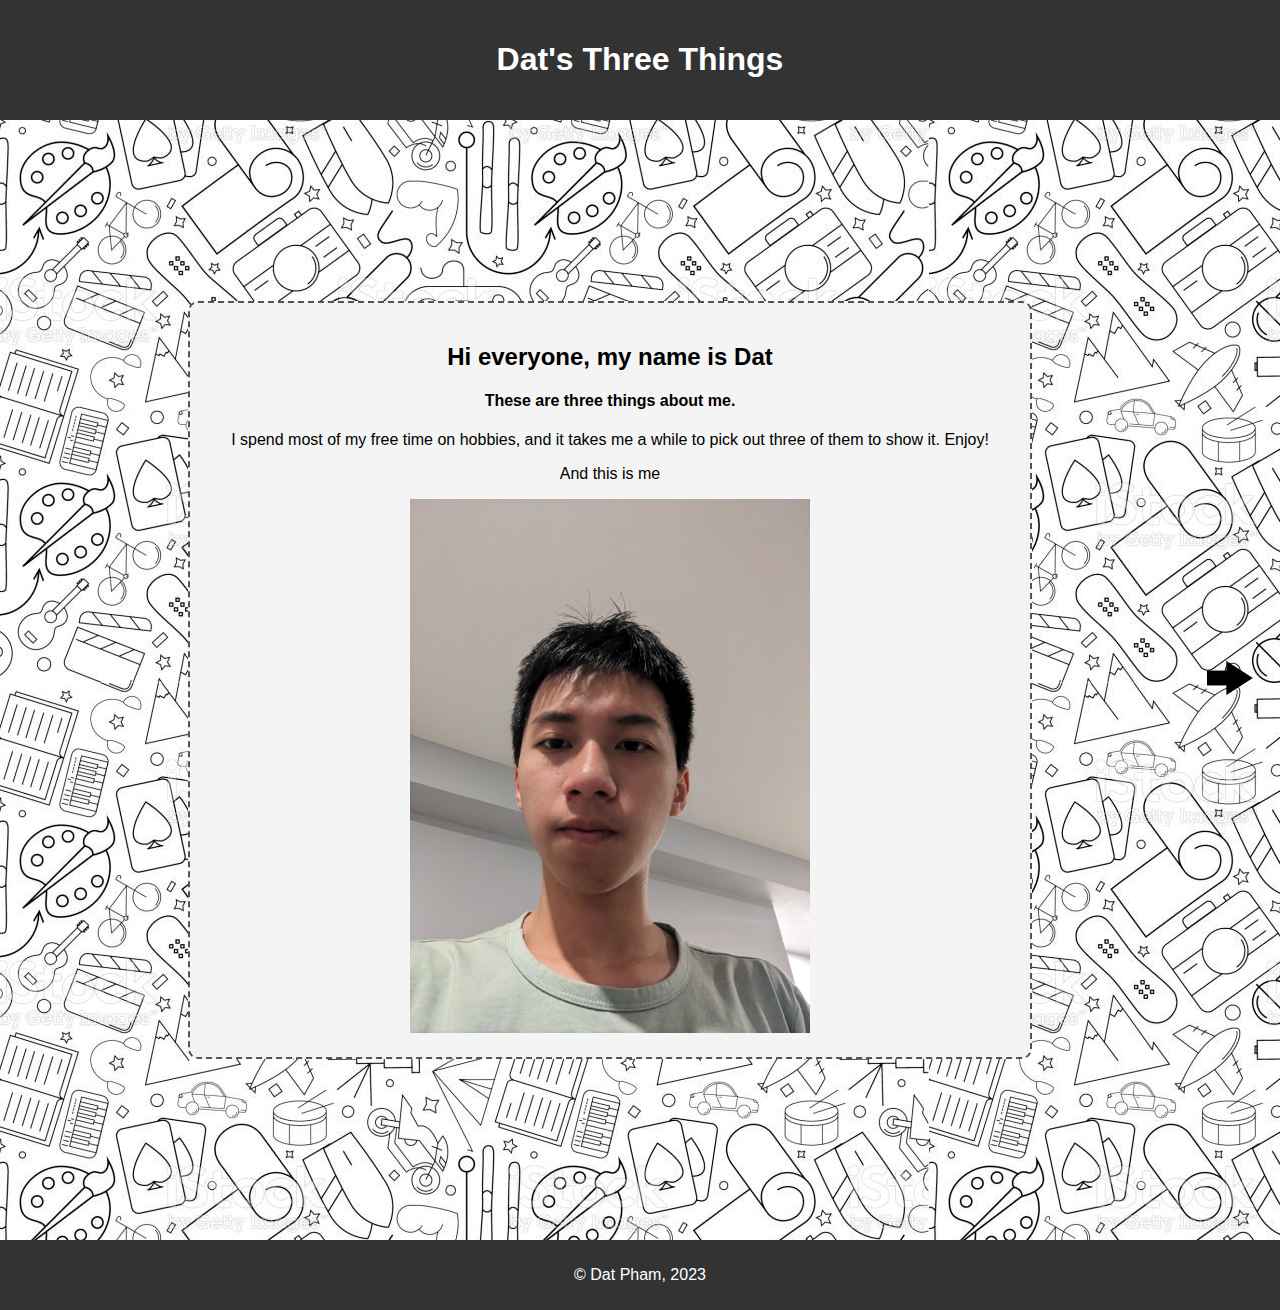
<file: My three things/index.html>
<!DOCTYPE html>
<html lang="en">

<head>
    <meta charset="UTF-8">
    <meta name="viewport" content="width=device-width, initial-scale=1.0">
    <title>Your Page Title</title>
    <link rel="stylesheet" href="style.css">
    <style>
        body {
            background-image: url(image/hobbies\ background.jpg);
        }
        </style>
</head>

<body>
    <header>
        <h1>Dat's Three Things</h1>
    </header>

    <div class="container">
        <div class="arrow-left">
            <a style="display: none;" href="previous_page.html"><img src="image/left arrow.png" alt="Left Arrow" class="arrow-size"></a>
        </div>
        <div class="content-container">
            <div class="content-box">
                <h2>Hi everyone, my name is Dat</h2>
                <h4>These are three things about me.</h4>
                <p>I spend most of my free time on hobbies, and it takes me a while to pick out three of them to show
                    it. Enjoy!</p>
                <p>And this is me</p>
                <img src="image/my face.jpg" alt="my face">
            </div>
        </div>
        <div class="arrow-right">
            <a href="gaming.html"><img src="image/right arrow.png" alt="Right Arrow" class="arrow-size"></a>
        </div>
    </div>

    <footer>
        <p>&copy; Dat Pham, 2023</p>
    </footer>
</body>

</html>
</file>
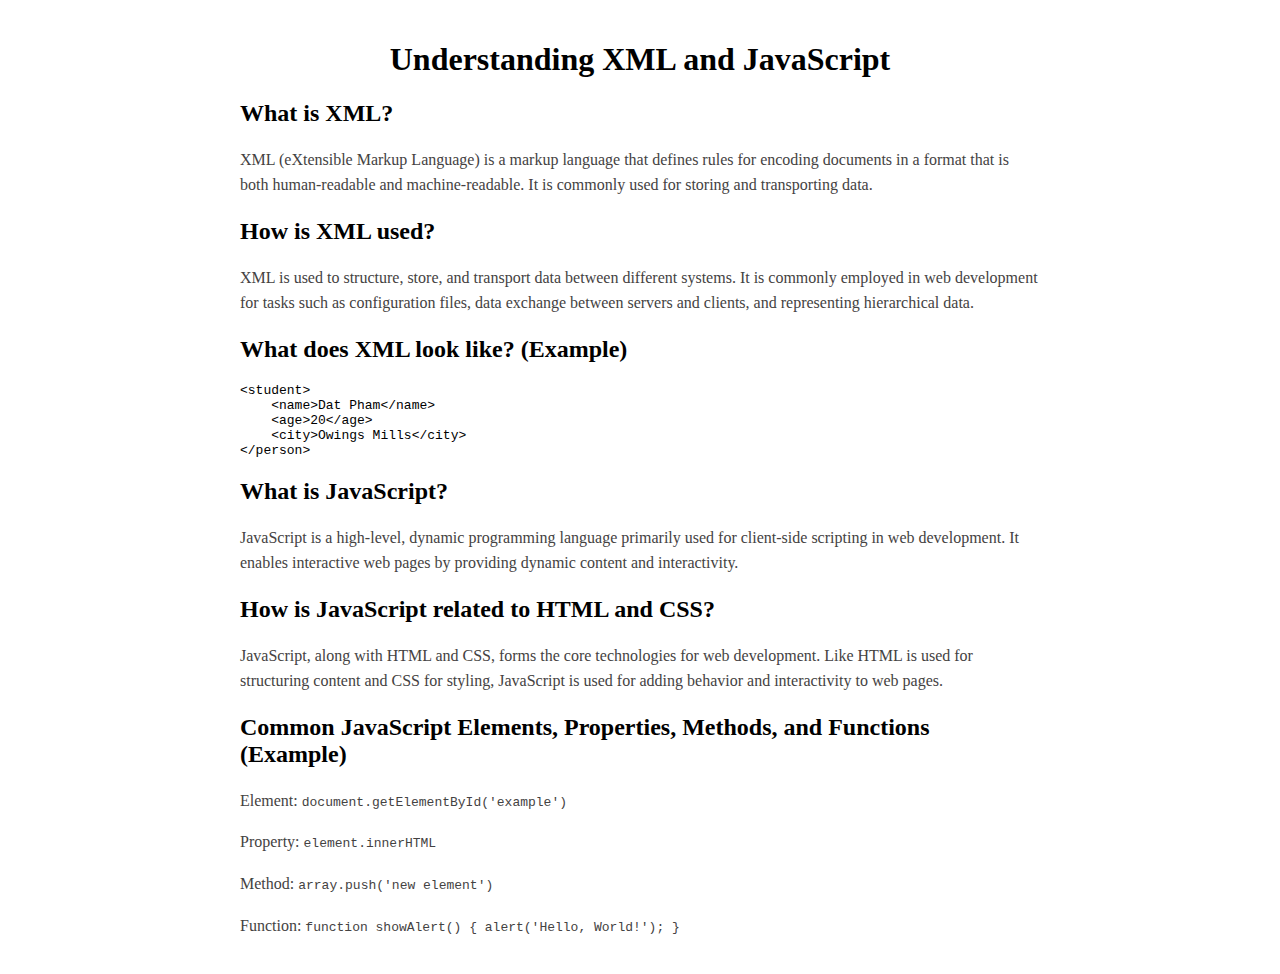
<file: lab10/XMLandJS.html>
<!DOCTYPE html>
<html lang="en">
<head>
    <meta charset="UTF-8">
    <meta name="viewport" content="width=device-width, initial-scale=1.0">
    <style>
        body {
            width: 85%;
            font-family: 'Times New Roman', Times, serif;
            max-width: 800px;
            margin: 0 auto;
            padding: 20px;
        }

        h1 {
            text-align: center;
        }

        p {
            line-height: 1.6;
            color: #444242;
        }


    </style>
    <title>XML and JavaScript</title>
</head>
<body>
    <h1>Understanding XML and JavaScript</h1>

    <h2>What is XML?</h2>
    <p>XML (eXtensible Markup Language) is a markup language that defines rules for encoding documents in a format that is both human-readable and machine-readable. It is commonly used for storing and transporting data.</p>

    <h2>How is XML used?</h2>
    <p>XML is used to structure, store, and transport data between different systems. It is commonly employed in web development for tasks such as configuration files, data exchange between servers and clients, and representing hierarchical data.</p>

    <h2>What does XML look like? (Example)</h2>
    <pre><code>&lt;student&gt;
    &lt;name&gt;Dat Pham&lt;/name&gt;
    &lt;age&gt;20&lt;/age&gt;
    &lt;city&gt;Owings Mills&lt;/city&gt;
&lt;/person&gt;</code></pre>

    <h2>What is JavaScript?</h2>
    <p>JavaScript is a high-level, dynamic programming language primarily used for client-side scripting in web development. It enables interactive web pages by providing dynamic content and interactivity.</p>

    <h2>How is JavaScript related to HTML and CSS?</h2>
    <p>JavaScript, along with HTML and CSS, forms the core technologies for web development. Like HTML is used for structuring content and CSS for styling, JavaScript is used for adding behavior and interactivity to web pages.</p>

    <h2>Common JavaScript Elements, Properties, Methods, and Functions (Example)</h2>
    <p>Element: <code>document.getElementById('example')</code></p>
    <p>Property: <code>element.innerHTML</code></p>
    <p>Method: <code>array.push('new element')</code></p>
    <p>Function: <code>function showAlert() { alert('Hello, World!'); }</code></p>

</body>
</html>
</file>
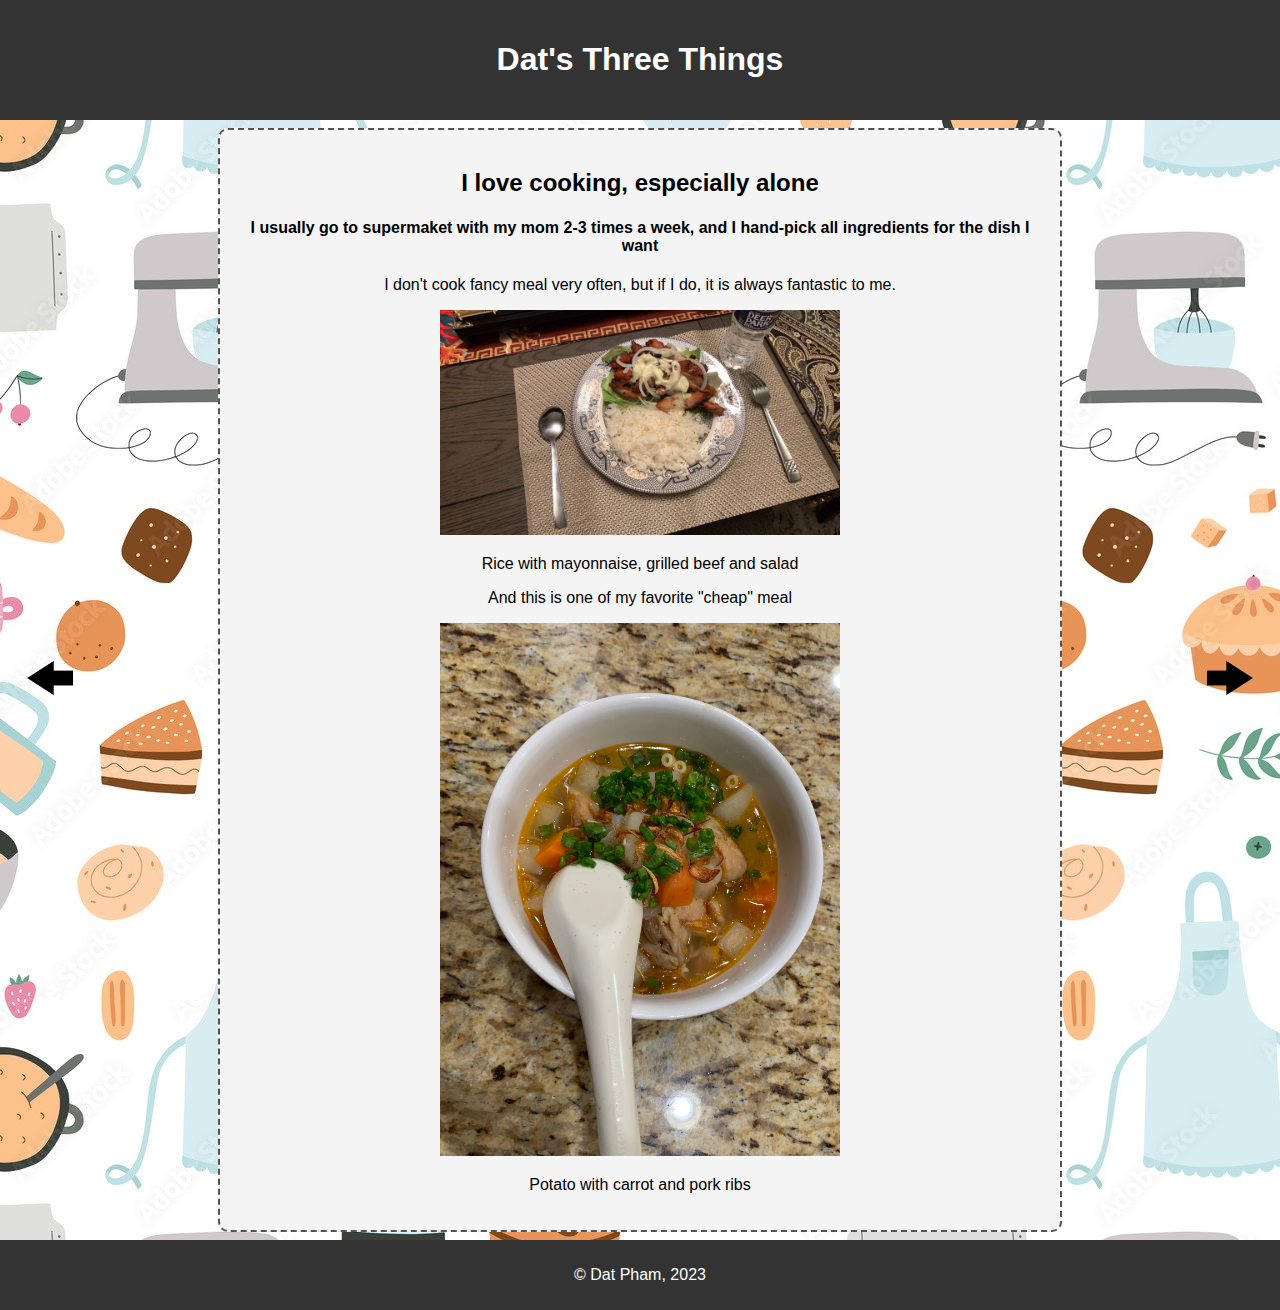
<file: My three things/cooking.html>
<!DOCTYPE html>
<html lang="en">

<head>
    <meta charset="UTF-8">
    <meta name="viewport" content="width=device-width, initial-scale=1.0">
    <title>Your Page Title</title>
    <link rel="stylesheet" href="style.css">
    <style>
        body {
            background-image: url(image/cooking\ background.jpg);
        }
        </style>
</head>

<body>
    <header>
        <h1>Dat's Three Things</h1>
    </header>

    <div class="container">
        <div class="arrow-left">
            <a href="gaming.html"><img src="image/left arrow.png" alt="Left Arrow" class="arrow-size"></a>
        </div>
        <div class="content-container">
            <div class="content-box">
                <h2>I love cooking, especially alone</h2>
                <h4>I usually go to supermaket with my mom 2-3 times a week, and I hand-pick all ingredients for the dish I want</h4>
                <p>I don't cook fancy meal very often, but if I do, it is always fantastic to me.</p>
                <img src="image/cooking photo.jpg" alt="rice with mayonnaise, grilled beef and salad">
                <p>Rice with mayonnaise, grilled beef and salad</p>
                <p>And this is one of my favorite "cheap" meal</p>
                <img src="image/cooking photo2.jpg" alt="potato with carrot and pork ribs">
                <p>Potato with carrot and pork ribs</p>
            </div>
        </div>
        <div class="arrow-right">
            <a href="guitar.html"><img src="image/right arrow.png" alt="Right Arrow" class="arrow-size"></a>
        </div>
    </div>

    <footer>
        <p>&copy; Dat Pham, 2023</p>
    </footer>
</body>

</html>
</file>
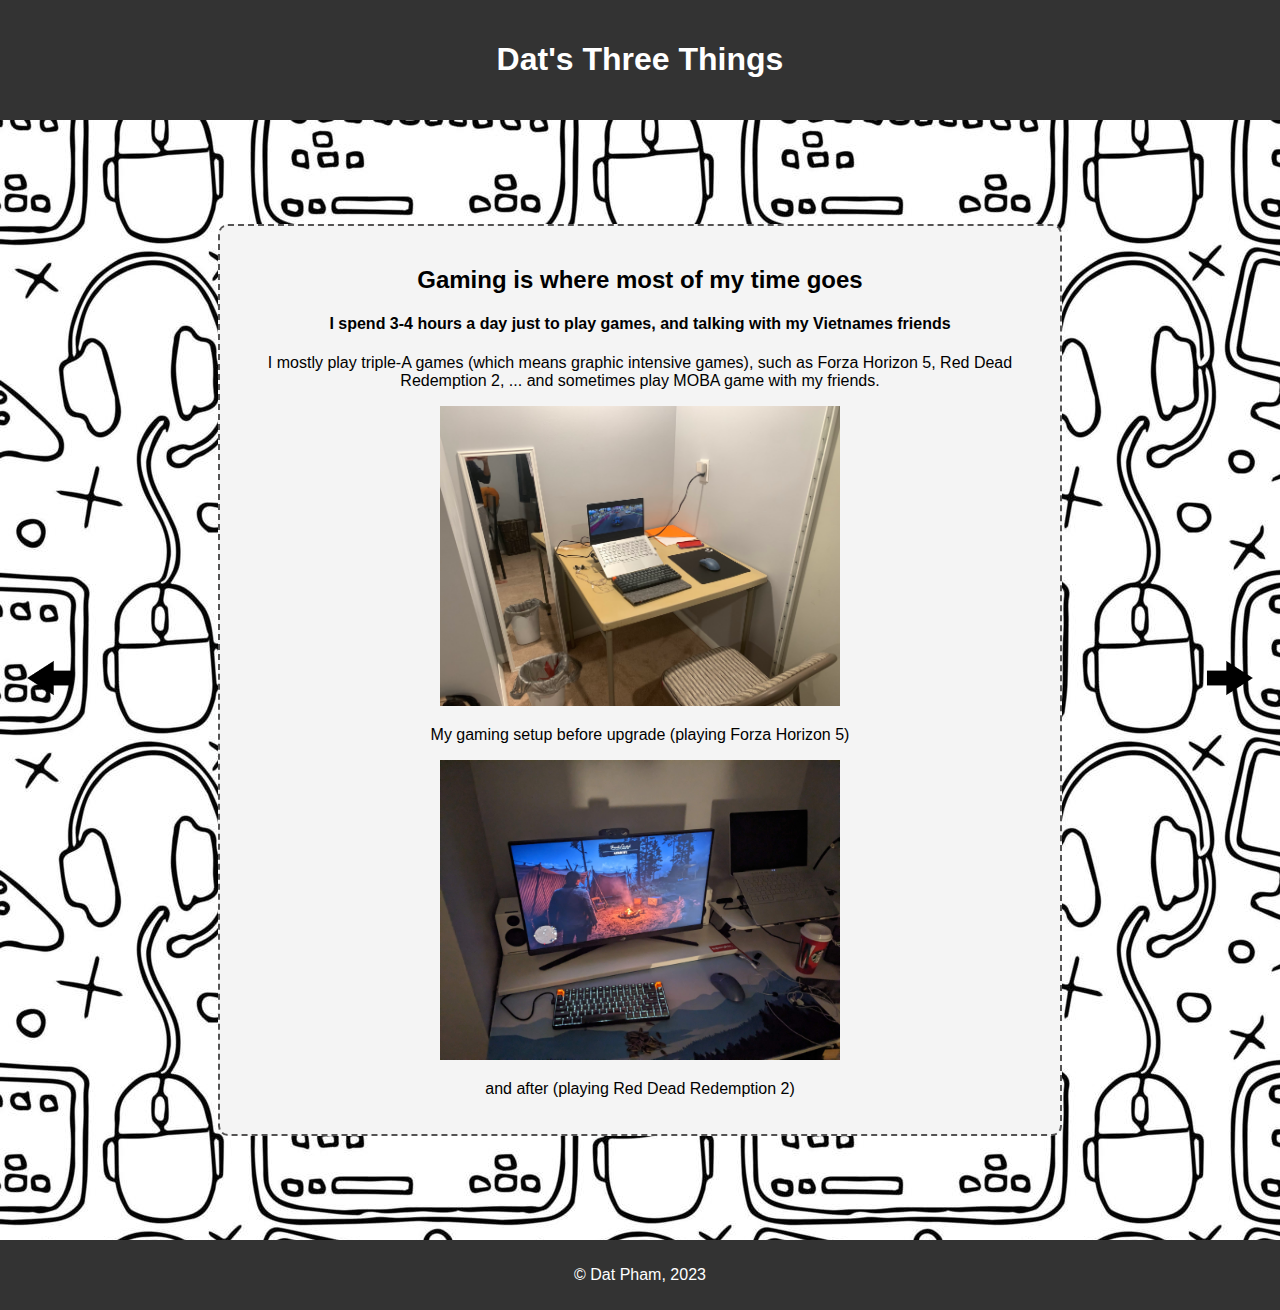
<file: My three things/gaming.html>
<!DOCTYPE html>
<html lang="en">

<head>
    <meta charset="UTF-8">
    <meta name="viewport" content="width=device-width, initial-scale=1.0">
    <title>Your Page Title</title>
    <link rel="stylesheet" href="style.css">
    <style>
        body {
            background-image: url(image/gaming\ background.jpeg);
        }
        </style>
</head>

<body>
    <header>
        <h1>Dat's Three Things</h1>
    </header>

    <div class="container">
        <div class="arrow-left">
            <a href="index.html"><img src="image/left arrow.png" alt="Left Arrow" class="arrow-size"></a>
        </div>
        <div class="content-container">
            <div class="content-box">
                <h2>Gaming is where most of my time goes</h2>
                <h4>I spend 3-4 hours a day just to play games, and talking with my Vietnames friends</h4>
                <p>I mostly play triple-A games (which means graphic intensive games), such as Forza Horizon 5, Red Dead Redemption 2, ... and sometimes play MOBA game with my friends.</p>
                <img src="image/before gaming photo.jpg" alt="gaming laptop on cheap table">
                <p>My gaming setup before upgrade (playing Forza Horizon 5)</p>
                <img src="image/gaming photo.jpg" alt="gaming on external monitor and better table">
                <p>and after (playing Red Dead Redemption 2)</p>
            </div>
        </div>
        <div class="arrow-right">
            <a href="cooking.html"><img src="image/right arrow.png" alt="Right Arrow" class="arrow-size"></a>
        </div>
    </div>

    <footer>
        <p>&copy; Dat Pham, 2023</p>
    </footer>
</body>

</html>
</file>
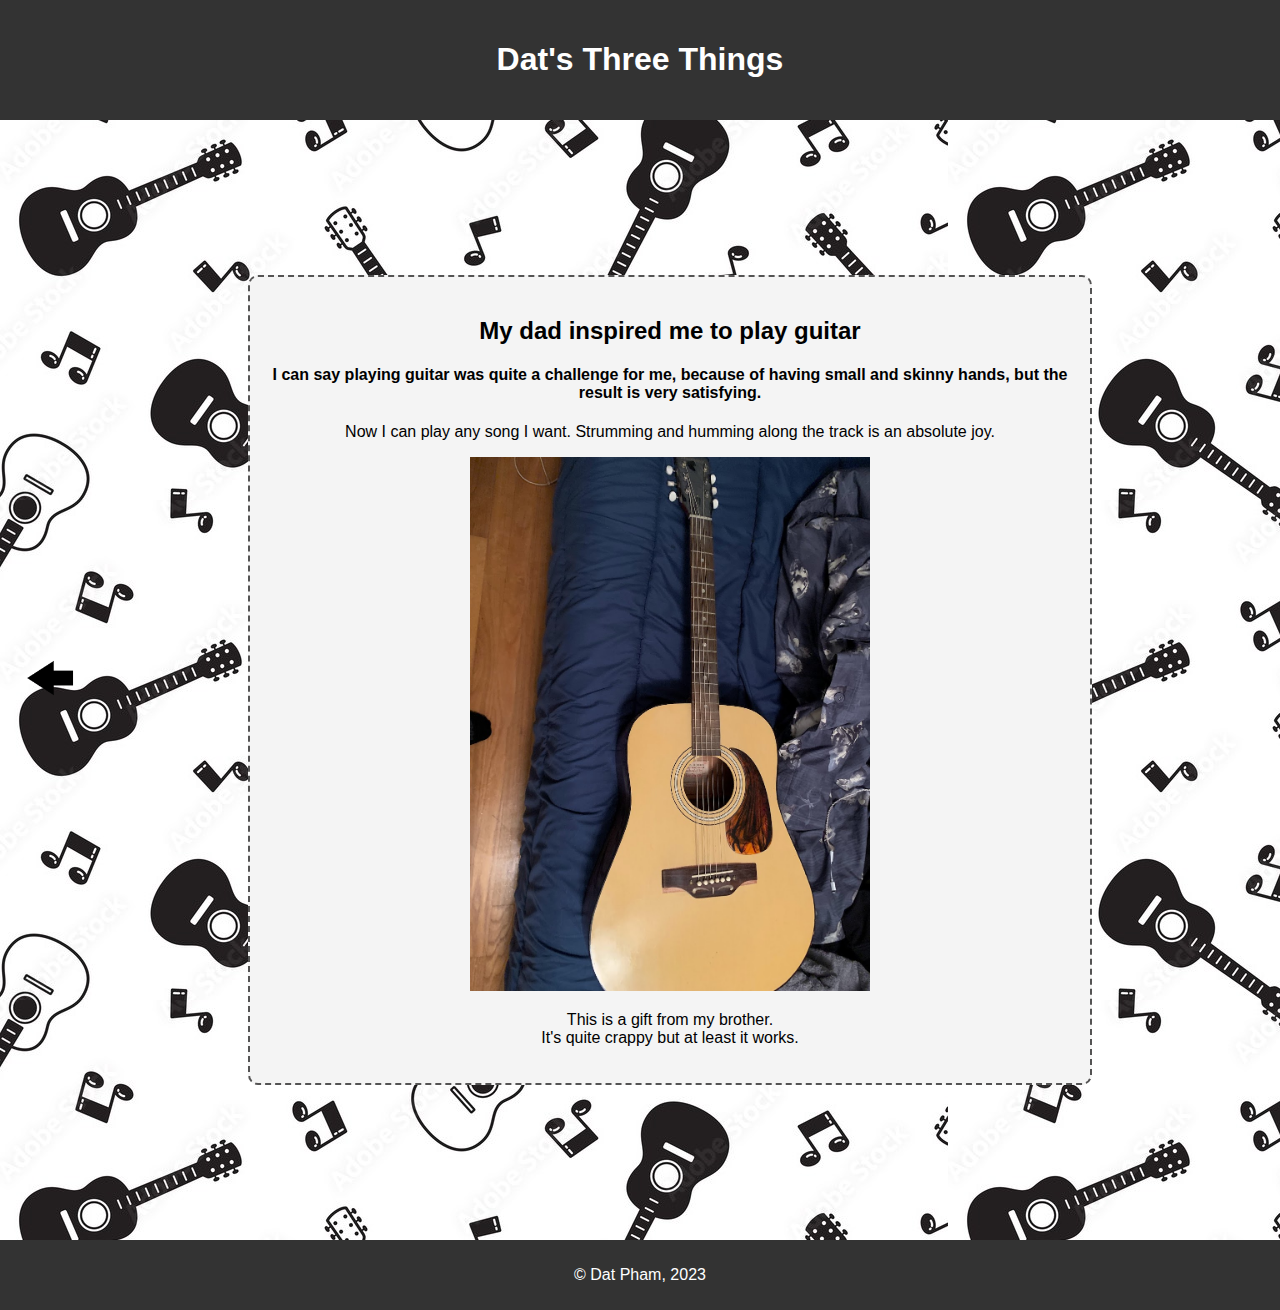
<file: My three things/guitar.html>
<!DOCTYPE html>
<html lang="en">

<head>
    <meta charset="UTF-8">
    <meta name="viewport" content="width=device-width, initial-scale=1.0">
    <title>Your Page Title</title>
    <link rel="stylesheet" href="style.css">
    <style>
        body {
            background-image: url(image/guitar\ background.jpg);
        }
        </style>
</head>

<body>
    <header>
        <h1>Dat's Three Things</h1>
    </header>

    <div class="container">
        <div class="arrow-left">
            <a href="cooking.html"><img src="image/left arrow.png" alt="Left Arrow" class="arrow-size"></a>
        </div>
        <div class="content-container">
            <div class="content-box">
                <h2>My dad inspired me to play guitar</h2>
                <h4>I can say playing guitar was quite a challenge for me, because of having small and skinny hands, but the result is very satisfying.</h4>
                <p>Now I can play any song I want. Strumming and humming along the track is an absolute joy.</p>
                <img src="image/guitar photo.jpg" alt="guitar">
                <p > This is a gift from my brother. <br> It's quite crappy but at least it works.</p>
            </div>
        </div>
        <div class="arrow-right">
            <a style="display: none;" href="cooking.html"><img src="image/right arrow.png" alt="Right Arrow" class="arrow-size"></a>
        </div>
    </div>

    <footer>
        <p>&copy; Dat Pham, 2023</p>
    </footer>
</body>

</html>
</file>
<file: lab02/recipe.css>
/* Apply styles to the body element */
body {
    background-color: #fff8f0;
    color: #333;
    font-family: Arial, Helvetica, sans-serif;
    margin: 50px;
    padding: 0;
}

p {
    color: #572000;
}

/* Apply styles to the h1 element */
h1 {
    text-align: center;
    color: #ff6600  ;
    font-family: "Arial Black", sans-serif;
    margin-top: 20px;
}

/* Apply styles to the h3 element */
h3 {
    color: #b14006;
    font-family: "Times New Roman", serif;
}

/* Apply styles to all paragraphs */
h4 {
    margin-bottom: 10px;
    text-transform: capitalize;
    color: #572000;
}

/* Apply styles to list items (li) */
li {
    margin-left: 20px;
}

/* Style the links in the unordered list */
ul a {
    color: #ff6600;
    text-decoration: none;
}

/* Change link color on hover */
ul a:hover {
    text-decoration: underline;
}
</file>
<file: lab06/recipe.css>
/* Apply styles to the body element */
    body {
        background-color: #fff8f0;
        color: #333;
        font-family: "Comic Sans MS", cursive;
        margin: 50px;
        padding: 0;
    }

    /* Apply styles to the wrapper div */
    .wrapper {
        width: 80%;
        margin: 0 auto;
    }


    /* Apply styles to the image */
    .image1 {
        display: flex;
        max-width: 70%;
        height: auto;
        width: auto;
        margin: 0 auto;
    }

    .image2 {
        height: auto;
        width: auto;
        padding-top: 100%;
        background-image: url(images/friedrice2.jpg);
        background-repeat: no-repeat;
        background-size: cover;
        box-shadow: 2px 2px 5px;
        border-radius: 2%;
    }

    /* Apply styles to the h1 element */
    h1 {
        text-align: center;
        color: #ff6600;
        margin-top: 20px;
    }

    /* Apply styles to the h3 element */
    h3 {
        color: #b14006;
        font-family: "Times New Roman", serif;
    }

    /* Apply styles to h4 elements */
    h4 {
        margin-bottom: 10px;
        text-transform: capitalize;
        color: #572000;
    }

    /* Apply styles to list items (li) */
    li {
        margin-left: 0px;
    }

    /* Style the links in the unordered list */
    ul a {
        color: #ff6600;
        text-decoration: none;
    }

    /* Change link color on hover */
    ul a:hover {
        text-decoration: underline;
    }

    /* Apply styles to the recipe div */
    .recipe {
        display: flex;
        justify-content: center;
        align-items: flex-start;
    }

    /* Float the UL ingredient block to the left */
    .ingredients ul {
        float: left;
    }

    .ingredients h4, .instruction h4 {
        text-align: center;
    }

    /* Adjust the margin of the instruction block and clear the float after */
    .instruction {
        margin-left: 10px;
        clear: both;
    }


/* Media query for smartphone screens (<768px) */
@media (max-width: 768px) {
    /* Change the wrapper width to 100% for a single column layout */
    .wrapper {
        width: 100%;
    }

    /* Adjust styles for images to make them more responsive */
    .image1, .image2 {
        max-width: 100%;
        height: auto;
        width: auto;
    }

    /* Adjust styles for h3 on smaller screens */
    h3 {
        font-size: 18px;
    }

    /* Modify styles for h4 elements on smaller screens */
    h4 {
        margin-bottom: 5px;
    }

    /* Remove the left margin to save space */
    li {
        margin-left: 0;
    }

    /* Change to a single column layout */
    .recipe {
        flex-direction: column;
    }

    /* Adjust styling for ingredient blocks on smaller screens */
    .ingredients ul, .ingredients ol {
        float: none; 
        margin-left: 0;
    }
}
</file>
<file: lab07/recipe.css>
/* Apply styles to the body element */
body {
    background-color: #fff8f0;
    color: #333;
    font-family: "Comic Sans MS", cursive;
    margin: 50px;
    padding: 0;
}

/* Apply styles to the wrapper div */
.wrapper {
    width: 80%;
    margin: 0 auto;
}


/* Apply styles to the image */
.image1 {
    display: flex;
    max-width: 70%;
    height: auto;
    width: auto;
    margin: 0 auto;
}

.image2 {
    height: auto;
    width: auto;
    padding-top: 100%;
    background-image: url(images/friedrice2.jpg);
    background-repeat: no-repeat;
    background-size: cover;
    box-shadow: 2px 2px 5px;
    border-radius: 2%;
}

/* Apply styles to the h1 element */
h1 {
    text-align: center;
    color: #ff6600;
    margin-top: 20px;
}

/* Apply styles to the h3 element */
h3 {
    color: #b14006;
}

/* Apply styles to h4 elements */
h4 {
    margin-bottom: 10px;
    text-transform: capitalize;
    color: #572000;
}

/* Apply styles to list items (li) */
li {
    margin-left: 0px;
}

/* Style the links in the unordered list */
ul a {
    color: #ff6600;
    text-decoration: none;
}

/* Change link color on hover */
ul a:hover {
    text-decoration: underline;
}

/* Apply styles to the recipe div */
.recipe {
    display: flex;
    justify-content: center;
    align-items: flex-start;
}

/* Float the UL ingredient block to the left */
.ingredients ul {
    float: left;
}

.ingredients h4,
.instruction h4 {
    text-align: center;
}

/* Adjust the margin of the instruction block and clear the float after */
.instruction {
    margin-left: 10px;
    clear: both;
}


/* Media query for smartphone screens (<768px) */
@media (max-width: 768px) {

    /* Change the wrapper width to 100% for a single column layout */
    .wrapper {
        width: 100%;
    }

    /* Adjust styles for images to make them more responsive */
    .image1,
    .image2 {
        max-width: 100%;
        height: auto;
        width: auto;
    }

    /* Adjust styles for h3 on smaller screens */
    h3 {
        font-size: 18px;
    }

    /* Modify styles for h4 elements on smaller screens */
    h4 {
        margin-bottom: 5px;
    }

    /* Remove the left margin to save space */
    li {
        margin-left: 0;
    }

    /* Change to a single column layout */
    .recipe {
        flex-direction: column;
    }

    /* Adjust styling for ingredient blocks on smaller screens */
    .ingredients ul,
    .ingredients ol {
        float: none;
        margin-left: 0;
    }
}

.nutrition {
    margin: 0 auto;
    text-align: center;
}

.facts {
    display: inline-block;
    border: 1px solid black;
    margin: 20px;
    width: auto;
    padding: 0.5rem;
}

.title {
    font-weight: bold;
    font-size: 2rem;
    margin: 0 0 0.25rem 0;
}

.header {
    border-bottom: 10px solid black;
    padding: 0 0 0.25rem 0;
    margin: 0 0 0.5rem 0;
}

.header p {
    text-align: left;
    margin: 0;
}

.header h3 {
    text-align: left;
    color: black;
}

.table {
    width: 100%;
    border-collapse: collapse;
}

.table th,
.table td {
    border: 0;
    font-weight: normal;
    text-align: left;
    padding: 0.25rem 0;
    border-top: 1px solid black;
    white-space: nowrap;
}

.table td:last-child {
    text-align: right;
}

.blank {
    width: 1rem;
    border-top: 0;
}

.thick {
    border-top-width: 5px;
    border-bottom: 10px solid black;
}
</file>
<file: lab08/recipe.css>
/* Apply styles to the body element */
body {
    background-color: #fff8f0;
    color: #333;
    font-family: "Comic Sans MS", cursive;
    margin: 50px;
    padding: 0;
}

/* Apply styles to the wrapper div */
.wrapper {
    display: flex;
    flex-direction: column;
    width: 80%;
    margin: 0 auto;
    justify-content: center;
    align-items: center;
}


/* Apply styles to the image */
.image1 {
    display: flex;
    width: 90%;
    max-width: 450px;
    height: auto;
    width: auto;
    margin: 0 auto;
}

.image2 {
    width: 100%;
    display: block;
    text-align: center;
}


/* Apply styles to the h1 element */
h1 {
    text-align: center;
    color: #ff6600;
    margin-top: 20px;
}

/* Apply styles to the h3 element */
h3 {
    color: #b14006;
}

/* Apply styles to h4 elements */
h4 {
    margin-bottom: 10px;
    text-transform: capitalize;
    color: #572000;
}

/* Apply styles to list items (li) */
li {
    margin-left: 0px;
}

/* Style the links in the unordered list */
ul a {
    color: #ff6600;
    text-decoration: none;
}

/* Change link color on hover */
ul a:hover {
    text-decoration: underline;
}

/* Apply styles to the recipe div */
.recipe {
    display: flex;
    justify-content: center;
    align-items: flex-start;
}

/* Float the UL ingredient block to the left */
.ingredients ul {
    float: left;
}

.ingredients h4,
.instruction h4 {
    text-align: center;
}

/* Adjust the margin of the instruction block and clear the float after */
.instruction {
    margin-left: 10px;
    clear: both;
}


/* Media query for smartphone screens (<768px) */
@media (max-width: 768px) {

    /* Change the wrapper width to 100% for a single column layout */
    .wrapper {
        width: 100%;
    }

    /* Adjust styles for images to make them more responsive */
    .image1,
    .image2 {
        max-width: 100%;
        height: auto;
        width: auto;
    }

    .image2 img {
        width: 100%;
    }

    /* Adjust styles for h3 on smaller screens */
    h3 {
        font-size: 18px;
    }

    /* Modify styles for h4 elements on smaller screens */
    h4 {
        margin-bottom: 5px;
    }

    /* Remove the left margin to save space */
    li {
        margin-left: 0;
    }

    /* Change to a single column layout */
    .recipe {
        flex-direction: column;
    }

    /* Adjust styling for ingredient blocks on smaller screens */
    .ingredients ul,
    .ingredients ol {
        float: none;
        margin-left: 0;
    }
}

.nutrition {
    margin: 0 auto;
    text-align: center;
}

.facts {
    display: inline-block;
    border: 1px solid black;
    margin: 20px;
    width: auto;
    padding: 0.5rem;
}

.title {
    font-weight: bold;
    font-size: 2rem;
    margin: 0 0 0.25rem 0;
}

.header {
    border-bottom: 10px solid black;
    padding: 0 0 0.25rem 0;
    margin: 0 0 0.5rem 0;
}

.header p {
    text-align: left;
    margin: 0;
}

.header h3 {
    text-align: left;
    color: black;
}

.table {
    width: 100%;
    border-collapse: collapse;
}

.table th,
.table td {
    border: 0;
    font-weight: normal;
    text-align: left;
    padding: 0.25rem 0;
    border-top: 1px solid black;
    white-space: nowrap;
}

.table td:last-child {
    text-align: right;
}

.blank {
    width: 1rem;
    border-top: 0;
}

.thick {
    border-top-width: 5px;
    border-bottom: 10px solid black;
}
form {
    max-width: 600px;
    margin: auto;
}
label {
    display: inline;
    margin-bottom: 8px;
}
input,
select {
    width: 100%;
    padding: 8px;
    margin-bottom: 12px;
    box-sizing: border-box;
}

button {
    margin-top: 10px;
    background-color: #ff6600;
    color: white;
    padding: 10px 15px;
    border: none;
    border-radius: 4px;
    cursor: pointer;
}
button:hover {
    background-color: #b14006;
}
</file>
<file: My three things/style.css>
body {
    font-family: Arial, sans-serif;
    margin: 0;
    padding: 0;
}

header {
    background-color: #333;
    color: #fff;
    text-align: center;
    padding: 20px;
}

.container {
    display: flex;
    justify-content: space-between;
    align-items: center;
    padding: 20px;
    height: 120vh;
}

.arrow-size {
    width: 60px; /* Adjust the width as needed */
    height: 60px; /* Adjust the height as needed */
}

.content-container {
    flex-grow: 1;
    display: flex;
    justify-content: center;

}

.content-box {
    background-color: #f4f4f4;
    border: 2px dashed #545353;
    border-radius: 10px;
    padding: 20px;
    text-align: center;
    max-width: 800px;
}

.content-box img {
    max-width: 50%;
    height: auto;
}

footer {
    background-color: #333;
    color: #fff;
    text-align: center;
    padding: 10px;
}
</file>
